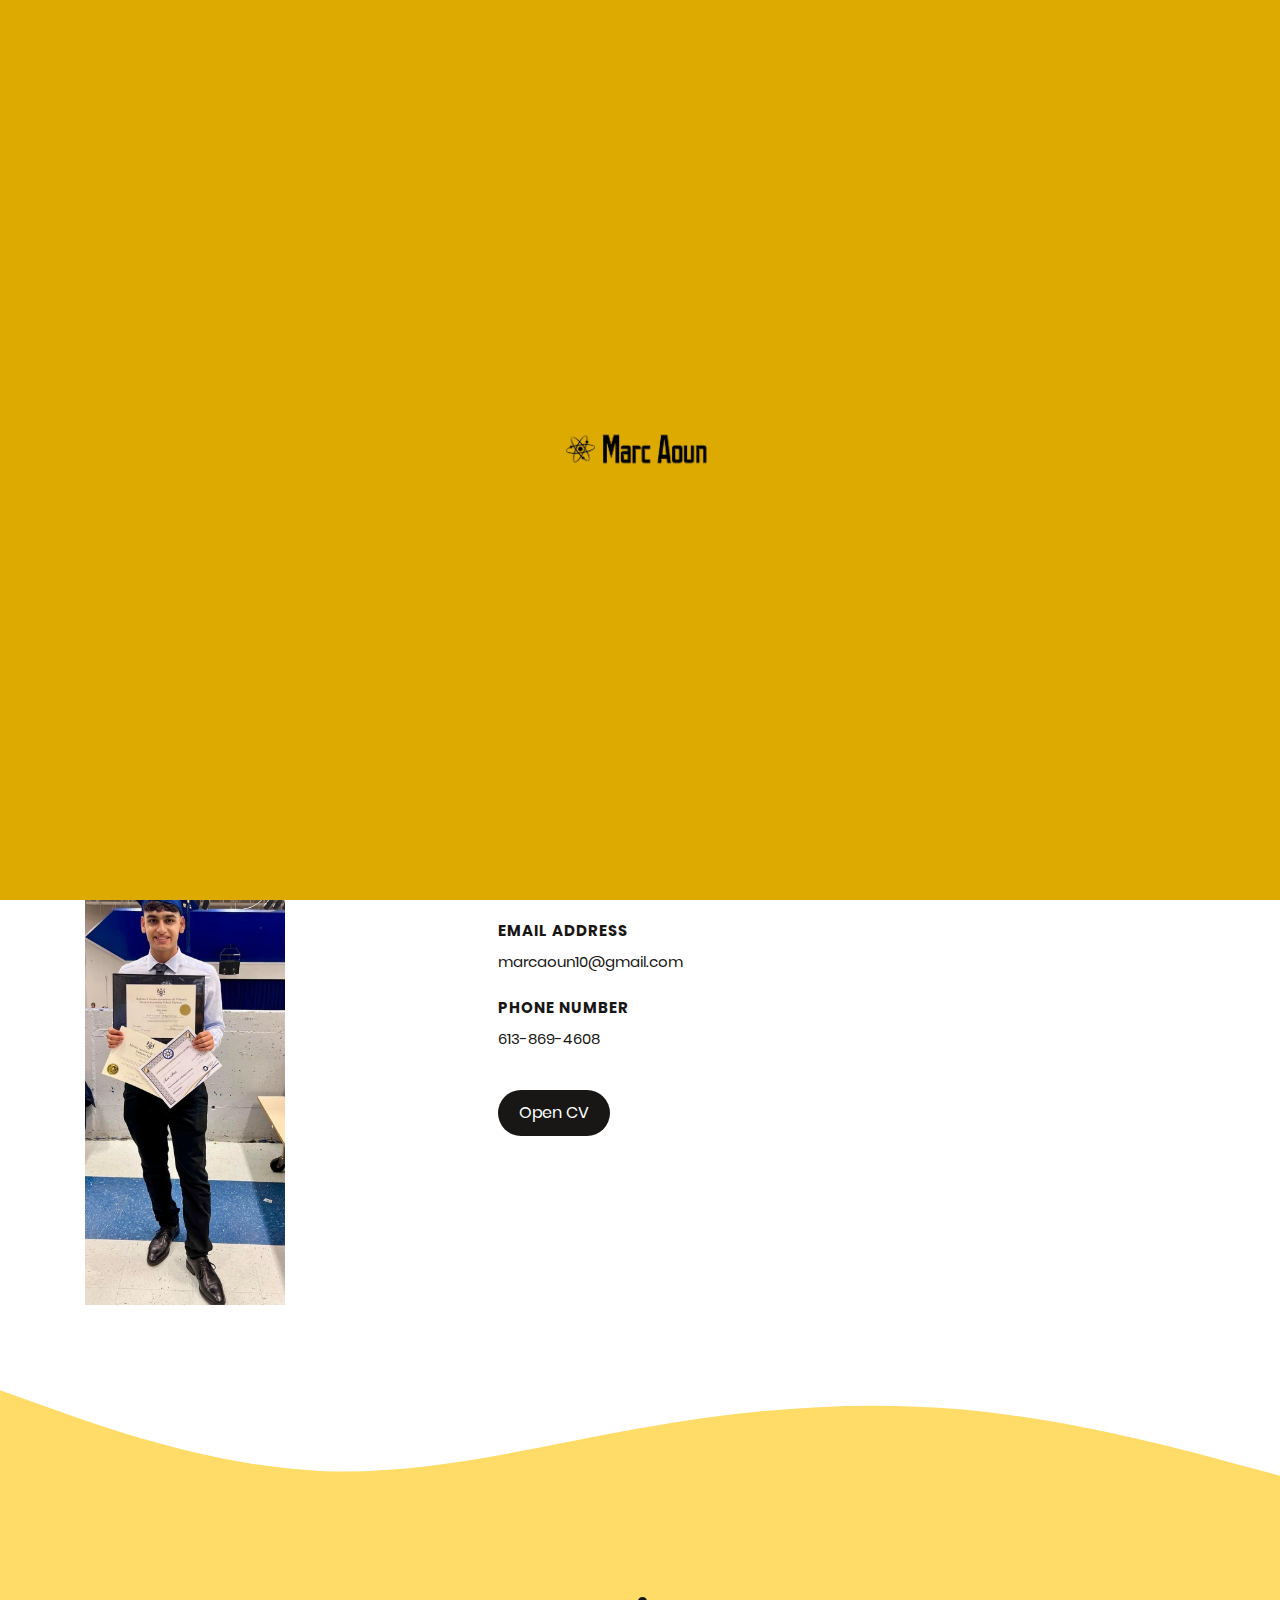
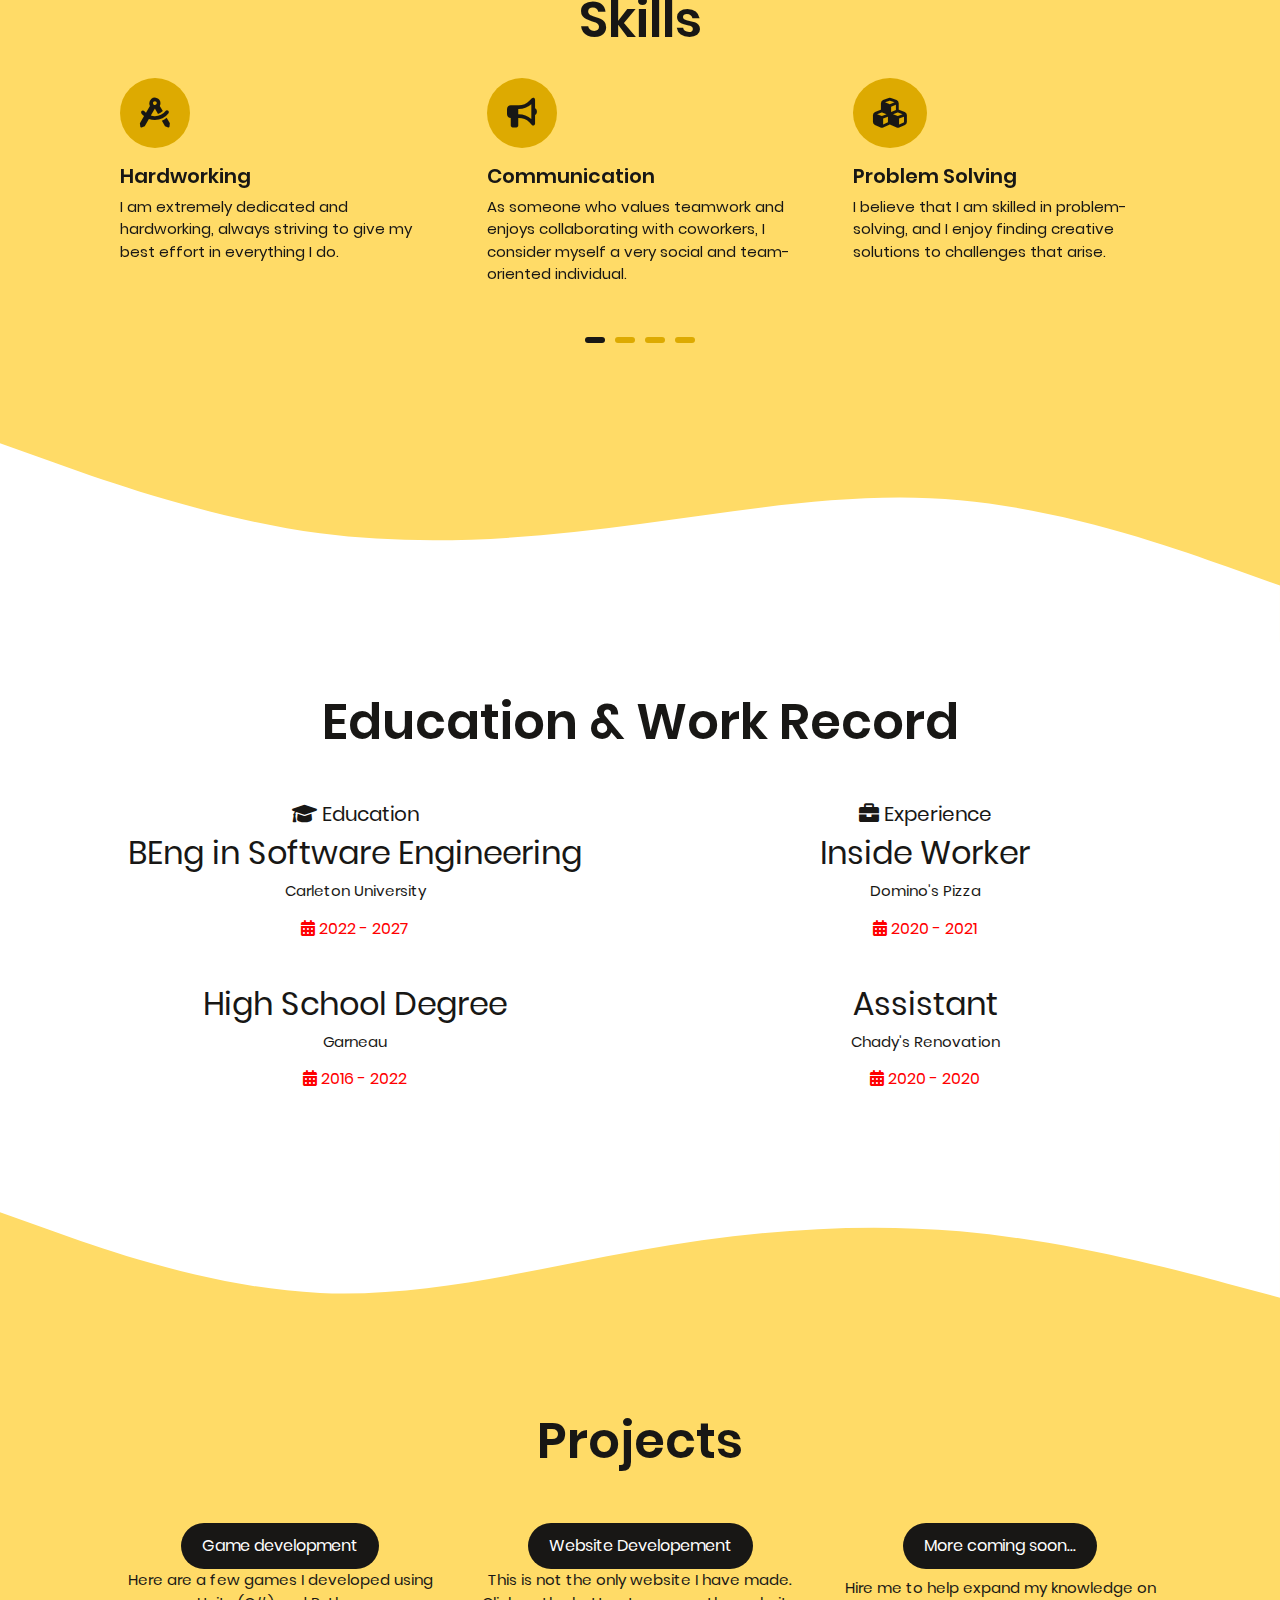
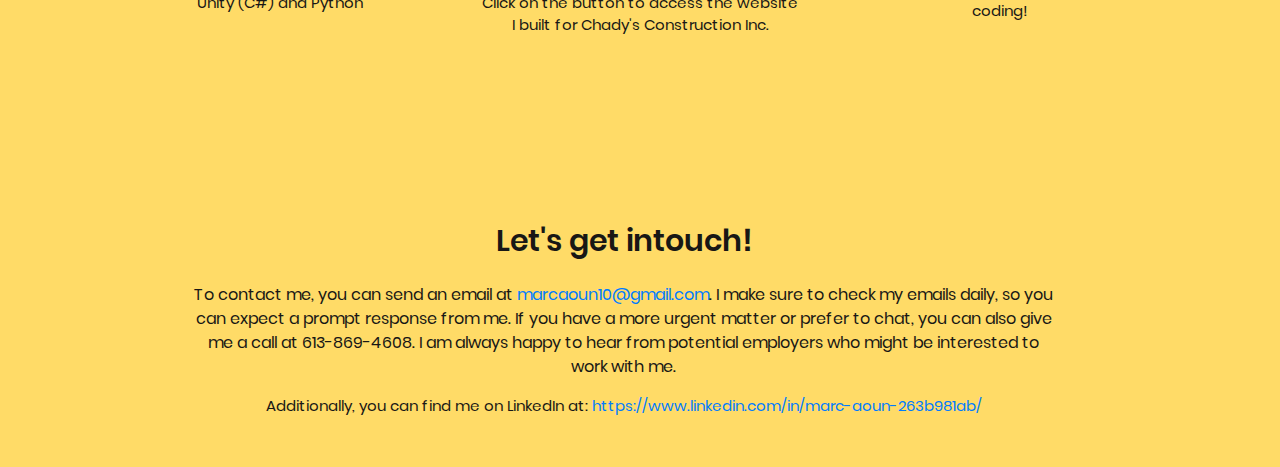
<file: index.html>
<!DOCTYPE html>
<html lang="zxx">

<head>
    <meta charset="UTF-8">
    <meta http-equiv="X-UA-Compatible" content="IE=edge">
    <meta name="viewport" content="width=device-width, initial-scale=1.0">
    <!-- title -->
    <title>Marc Aoun Portfolio</title>
    <!-- favicon -->
    <link rel="icon" type="image/png" sizes="32x32" href=".\asset\page\Marcfav.png">
    <link rel="icon" type="image/png" sizes="16x16" href=".\asset\page\Marcfav.png">
    <link rel="shortcut icon" href=".\asset\page\Marcfav.png">
    <!-- metatag -->
    <meta name="author" content="Marc Aoun" />
    <meta property="og:title" content="Marc's Website" />
    <meta property="og:url" content="" />
    <meta property="og:image" content="" />
    <meta property="og:description" content="WebMarc" />
    <meta property="og:site_name" content="Marc's Website" />
    <meta name="twitter:card" content="summary">
    <meta name="twitter:title" content="Marc's Website">
    <meta name="twitter:description" content="Marc's Website">
    <meta name="twitter:image" content="">
    <meta id="tw_url" name="twitter:url" content="">
    <!-- main style -->
    <link href="css/main.css" rel="stylesheet">
    <!-- responsive style -->
    <link href="css/responsive.css" rel="stylesheet">
</head>

<body>
    <!-- header -->
    <header id="headermain">
        <div class="container">
            <div class="row headerwrap">
                <div class="col-xs-12 col-md-12 col-lg-2">
                    <!-- wrap logo -->
                    <div class="headerwrap__logo">
                        <img src="./asset/page/marclogo4.png" alt="logo" class="img-fluid" />
                    </div>
                    <!-- end wrap logo -->
                    <!-- navigation icon  -->
                    <div class="navicon d-block d-lg-none">
                        <div class="navicon__bar"></div>
                    </div>
                    <!-- end navigation icon  -->
                </div>
                <div class="col-lg-10 text-xl-left d-none d-lg-block justify-content-lg-left justify-content-xl-left">
                    <!-- navigation desktop -->
                    <nav class="navpage text-left">
                        <ul class="navpage__wrap">
                            <li class="navpage__list"><a href="#sectionhero" class="activelink">Intro.</a></li>
                            <li class="navpage__list"><a href="#aboutsection">About Me.</a></li>
                            <li class="navpage__list"><a href="#servicesection">Skills.</a></li>
                            <li class="navpage__list"><a href="#portfoliosection">Portfolio.</a></li> 
                            <li class="navpage__list"><a href="#portfoliosection">Projects.</a></li>                      
                            <li class="navpage__list"><a href="#contactsection">Contact.</a></li>
                        </ul>
                    </nav>
                    <!-- end navigation desktop -->
                </div>
            </div>
        </div>
    </header>
    <!-- end header -->
    <!-- mobile nav -->
    <div class="overlay">
        <div class="overlay__navigation">
            <ul class="overlay__listnav">
                <li class="navpage__list"><a href="#herosection">Intro.</a></li>
                <li><a href="#aboutsection">About Me.</a></li>
                <li><a href="#servicesection">Skills.</a></li>
                <li><a href="#portfoliosection">Portfolio.</a></li>
                <li><a href="#portfoliosection">Projects.</a></li>
                <li><a href="#contactsection">Contact.</a></li>
            </ul>
        </div>
    </div>
    <!-- end mobile nav -->
    <!-- PRELOADER -->
    <div class="preloader">
        <div class="preloader__img">
            <img src="./asset/page/marclogo4.png" alt="logopage" class="img-fluid" />
        </div>
    </div>
    <!-- main wrap -->
    <main id="mainwrap">
        <!-- section hero -->
        <div id="sectionhero" class="sectionblock">
            <div class="container">
                <div class="row">
                    <div class="col-lg-6 pr-0 mr-0 pl-lg-0 pr-lg-5 mr-lg-0 mt-3 mt-lg-0 align-items-center justify-content-center align-items-lg-left justify-content-lg-left text-center text-lg-left d-flex order-1 order-lg-0 ">
                        <div class="infohero ">
                            <p class="infohero__p">Hello, I'm</p>
                            <h1 class="infohero__title">Marc
                                <span>Aoun</span>
                            </h1>
                            <span id="typed-text"></span>
                            <span class="cursor blink">&nbsp;</span>
                        </div>
                    </div>
                    <div class="col-lg-6 text-center order-0 order-lg-1 mb-5 mb-lg-0">
                        <div class="heroimg">
                            <img src="./asset/hero/Selfie.jpg" alt="poto" class="img-fluid heroimg__poto" />
                        </div>
                    </div>
                </div>
            </div>
            <svg xmlns="http://www.w3.org/2000/svg" viewBox="0 0 1440 320">
                <path fill="#ffffff" fill-opacity="1" d="M0,128L60,149.3C120,171,240,213,360,192C480,171,600,85,720,85.3C840,85,960,171,1080,197.3C1200,224,1320,192,1380,176L1440,160L1440,320L1380,320C1320,320,1200,320,1080,320C960,320,840,320,720,320C600,320,480,320,360,320C240,320,120,320,60,320L0,320Z"></path>
              </svg>
        </div>
        <!-- end section hero -->
        <!-- about section -->
        <div id="aboutsection" class="sectionblock">
            <div class="container">
                <div class="row">
                    <div class="col-lg-4 text-center text-lg-left">
                        <div class="abouthero">
                            <h3>About me</h3>
                            <img src="IMG-7645.JPG" alt="poto" class="img-fluid heroimg__poto" width = "200">
                        </div>
                    </div>
                    <div class="col-lg-8 pl-lg-5 text-center text-lg-left">
                        <div class="infoabout">
                            <p class="infoabout__title, cool_effect">
                                Hi there! I'm a dedicated software engineering university student, always striving to improve my skills and knowledge. I'm passionate about programming and committed to becoming a successful software engineer who will be making valuable contributions to the tech industry.                            <div class="row  text-center text-lg-left">
                                <div class="col-lg-6">
                                    <ul class="infoabout__list">
                                        <li>
                                            <div class="infoabout__wrap">
                                                
                                            </div>
                                        </li>
                                        <li>
                                            <div class="infoabout__wrap">
                                                <span class="mt-4 mb-2 d-block infoabout__title">EMAIL ADDRESS</span>
                                                <p>
                                                    marcaoun10@gmail.com
                                                </p>
                                            </div>
                                        </li>
                                        <li>
                                            <div class="infoabout__wrap">
                                                <span class="mt-4 mb-2 d-block infoabout__title">PHONE NUMBER</span>
                                                <p>
                                                    613-869-4608
                                                </p>
                                            </div>
                                        </li>
                                    </ul>
                                </div>
                        
                                </div>
                                <a href="Resume6.pdf" target = "_blank" class="btn linkbtn aboutlink mt-4">
                                    Open CV
                                </a>
                            </div>
                        </div>
                    </div>
                
                </div>
            </div>

        </div>
        <!-- end about -->
        <!-- service section -->
        <div id="servicesection" class="sectionblock">
            <svg xmlns="http://www.w3.org/2000/svg" viewBox="0 0 1440 320">
                <path fill="#ffffff" fill-opacity="1" d="M0,96L60,117.3C120,139,240,181,360,186.7C480,192,600,160,720,138.7C840,117,960,107,1080,117.3C1200,128,1320,160,1380,176L1440,192L1440,0L1380,0C1320,0,1200,0,1080,0C960,0,840,0,720,0C600,0,480,0,360,0C240,0,120,0,60,0L0,0Z"></path>
              </svg>
            <div class="container">
                <div>
                    
                    <div class="abouthero">
                        <center><h3>Skills</h3></center>
                    </div>                       
                    

                    <div class="col-lg-12">
                        <div id="sliderservice" class="sliderservice__contentinner keen-slider">
                            <div class="wrapservice keen-slider__slide text-center text-lg-left">
                                <i class="fa-solid fa-compass-drafting"></i>
                                <h3 class="mt-3 wrapservice__title"> Hardworking</h3>
                                <p>I am extremely dedicated and hardworking, always striving to give my best effort in everything I do.</p>
                            </div>
                            <div class="wrapservice keen-slider__slide text-center text-lg-left">
                                <i class="fa-solid fa-bullhorn"></i>
                                <h3 class="mt-3 wrapservice__title">Communication</h3>
                                <p>As someone who values teamwork and enjoys collaborating with coworkers, I consider myself a very social and team-oriented individual.</p>
                            </div>
                            <div class="wrapservice keen-slider__slide text-center text-lg-left">
                                <i class="fa-solid fa-cubes"></i>
                                <h3 class="mt-3 wrapservice__title"> Problem Solving</h3>
                                <p>I believe that I am skilled in problem-solving, and I enjoy finding creative solutions to challenges that arise.</p>
                            </div>
                            <div class="wrapservice keen-slider__slide text-center text-lg-left">
                                <i class="fa-solid fa-cubes"></i>
                                <h3 class="mt-3 wrapservice__title"> Quick Learner</h3>
                                <p>I have always been a quick learner, able to pick up new skills and concepts with ease.</p>
                            </div>
                        </div>

                    </div>
                </div>
            </div>
            <svg xmlns="http://www.w3.org/2000/svg" viewBox="0 0 1440 320"><path fill="#ffffff" fill-opacity="1" d="M0,96L60,117.3C120,139,240,181,360,197.3C480,213,600,203,720,186.7C840,171,960,149,1080,160C1200,171,1320,213,1380,234.7L1440,256L1440,320L1380,320C1320,320,1200,320,1080,320C960,320,840,320,720,320C600,320,480,320,360,320C240,320,120,320,60,320L0,320Z"></path></svg>
        </div>
        <!-- end service section -->
        <!-- portfolio section -->
        <div id="portfoliosection" class="sectionblock">
            <div class="container">
                <div class="row">
                    <div class="col-lg-12 text-center">
                        <!-- filter portfolio -->
                        <div class="warpfilter text-left">
                            <ul id="filterwrap" class="warpfilter__filter justify-content-left text-center text-lg-left">
                                <div class="abouthero">
                                    <center><h3 style="margin: 50px;">Education & Work Record</h3></center>

                                    <center><div class="row">
                                        <div class="col-lg-6">
                                            <h5 class="sub-title-timeline"><i class="fas fa-graduation-cap"></i> Education</h5>
                                            <div class="timeline">
                                                <div class="column">
                                                    <div class="title">
                                                        <h2>BEng in Software Engineering</h2>
                                                    </div>
                                                    <div class="description">
                                                        <p>Carleton University</p>
                                                        <h6 style="color: red;"><i class="fas fa-calendar-alt"></i> 2022 - 2027</h6>
                                                        <p> <br /> </p>
                                                    </div>
                                                </div>
                                                <div class="column">
                                                    <div class="title">
                                                        <h2>High School Degree</h2>
                                                    </div>
                                                    <div class="description">
                                                        <p>Garneau</p>
                                                        <h6 style="color: red;"><i class="fas fa-calendar-alt"> </i> 2016 - 2022</h6>
                                                    </div>
                                                </div>
                                            </div>
                                        </div>
                        
                                        <div class="col-lg-6 mt-lg-0 mt-4">
                                            <h5 class="sub-title-timeline"><i class="fas fa-briefcase"></i> Experience</h5>
                                            <div class="timeline">
                                                <div class="column">
                                                    <div class="title">
                                                        <h2> Inside Worker </h2>
                                                    </div>
                                                    <div class="description">
                                                        <p>Domino's Pizza</p>
                                                        <h6 style="color: red;"><i class="fas fa-calendar-alt"></i> 2020 - 2021</h6>
                                                        <p> <br /> </p>
                                                    </div>
                                                </div>
                                                <div class="column">
                                                    <div class="title">
                                                        <h2>Assistant</h2>
                                                    </div>
                                                    <div class="description">
                                                        <p>Chady's Renovation</p>
                                                        <h6 style="color: red;"><i class="fas fa-calendar-alt"></i> 2020 - 2020</h6>
                                                    </div>
                                                </div>
                                                
                                            </div>
                                        </div>
                                    </center>
                                    </div>
                                
                                </div>      
                                

                            </ul>
                        </div>
                        
                    </div>
                </div>
            </div>
        </div>

        <div id="servicesection" class="sectionblock">
            <svg xmlns="http://www.w3.org/2000/svg" viewBox="0 0 1440 320">
                <path fill="#ffffff" fill-opacity="1" d="M0,96L60,117.3C120,139,240,181,360,186.7C480,192,600,160,720,138.7C840,117,960,107,1080,117.3C1200,128,1320,160,1380,176L1440,192L1440,0L1380,0C1320,0,1200,0,1080,0C960,0,840,0,720,0C600,0,480,0,360,0C240,0,120,0,60,0L0,0Z"></path>
              </svg>
            <div class="container">
                <div>
                    
                    <div class="abouthero">
                        <center><h3>Projects</h3><center>
                    </div>                       
                    
                 
                    <div class="col-lg-12">
                        <div id="sliderservice" class="sliderservice__contentinner keen-slider">
                            <div class="wrapservice keen-slider__slide text-center">
                               
                                <a href="game.html" class="mt-3 wrapservice__title, btn linkbtn aboutlink mt-4"> Game development</a>
                                <p>Here are a few games I developed using Unity (C#) and Python</p>
                            </div>
                            <div class="wrapservice keen-slider__slide text-center">
                                <a target = "_blank" href="http://www.chadysconstruction.ca" class="mt-3 wrapservice__title,  btn linkbtn aboutlink mt-4">Website Developement</a>
                                <p>This is not the only website I have made. Click on the button to access the website I built for Chady's Construction Inc.</p>
                            </div>
                            <div class="wrapservice keen-slider__slide text-center">
                                <h3 class="mt-3 wrapservice__title,  btn linkbtn aboutlink mt-4"> More coming soon...</h3>
                                <p>Hire me to help expand my knowledge on coding!</p>
                                
                            </div>

                        </div>
                
                    </div>
                </div>
            </div>
        </div>
        <!-- end portfolio section -->
        <!-- contact section -->
        <div id="contactsection" class="sectionblock">
            
            <div class="container">
                <center>
                    <div class="col-lg-10 pr-lg-5">
                        <div class="contactdetail">
                            <center>
                            <h3 style="margin: 150px;" class="contactdetail__title mb-4">
                                Let's get intouch!
                            </h3>    
                            </center>
                            
            <p class = "cool_effect">To contact me, you can send an email at <a href="mailto:marcaoun10@gmail.com"> marcaoun10@gmail.com</a>. I make sure to check my emails daily, so you can expect a prompt response from me. If you have a more urgent matter or prefer to chat, you can also give me a call at 613-869-4608. I am always happy to hear from potential employers who might be interested to work with me. </p>
                Additionally, you can find me on LinkedIn at: <a  target = "_blank" href="https://www.linkedin.com/in/marc-aoun-263b981ab/"> https://www.linkedin.com/in/marc-aoun-263b981ab/ </a> 
            </center>
                            
        </div>
    </footer>
    <!-- end footer section-->
    <!-- keen slider -->
    <script src="./javascript/vendor/keen-slider.js"></script>
    <!-- glightbox -->
    <script src="./javascript/vendor/glightbox.js"></script>
    <!-- shufle -->
    <script src="./javascript/vendor/shufle.js"></script>
    <!-- script -->
    <script src="./javascript/main.js"></script>
</body>

</html>
</file>
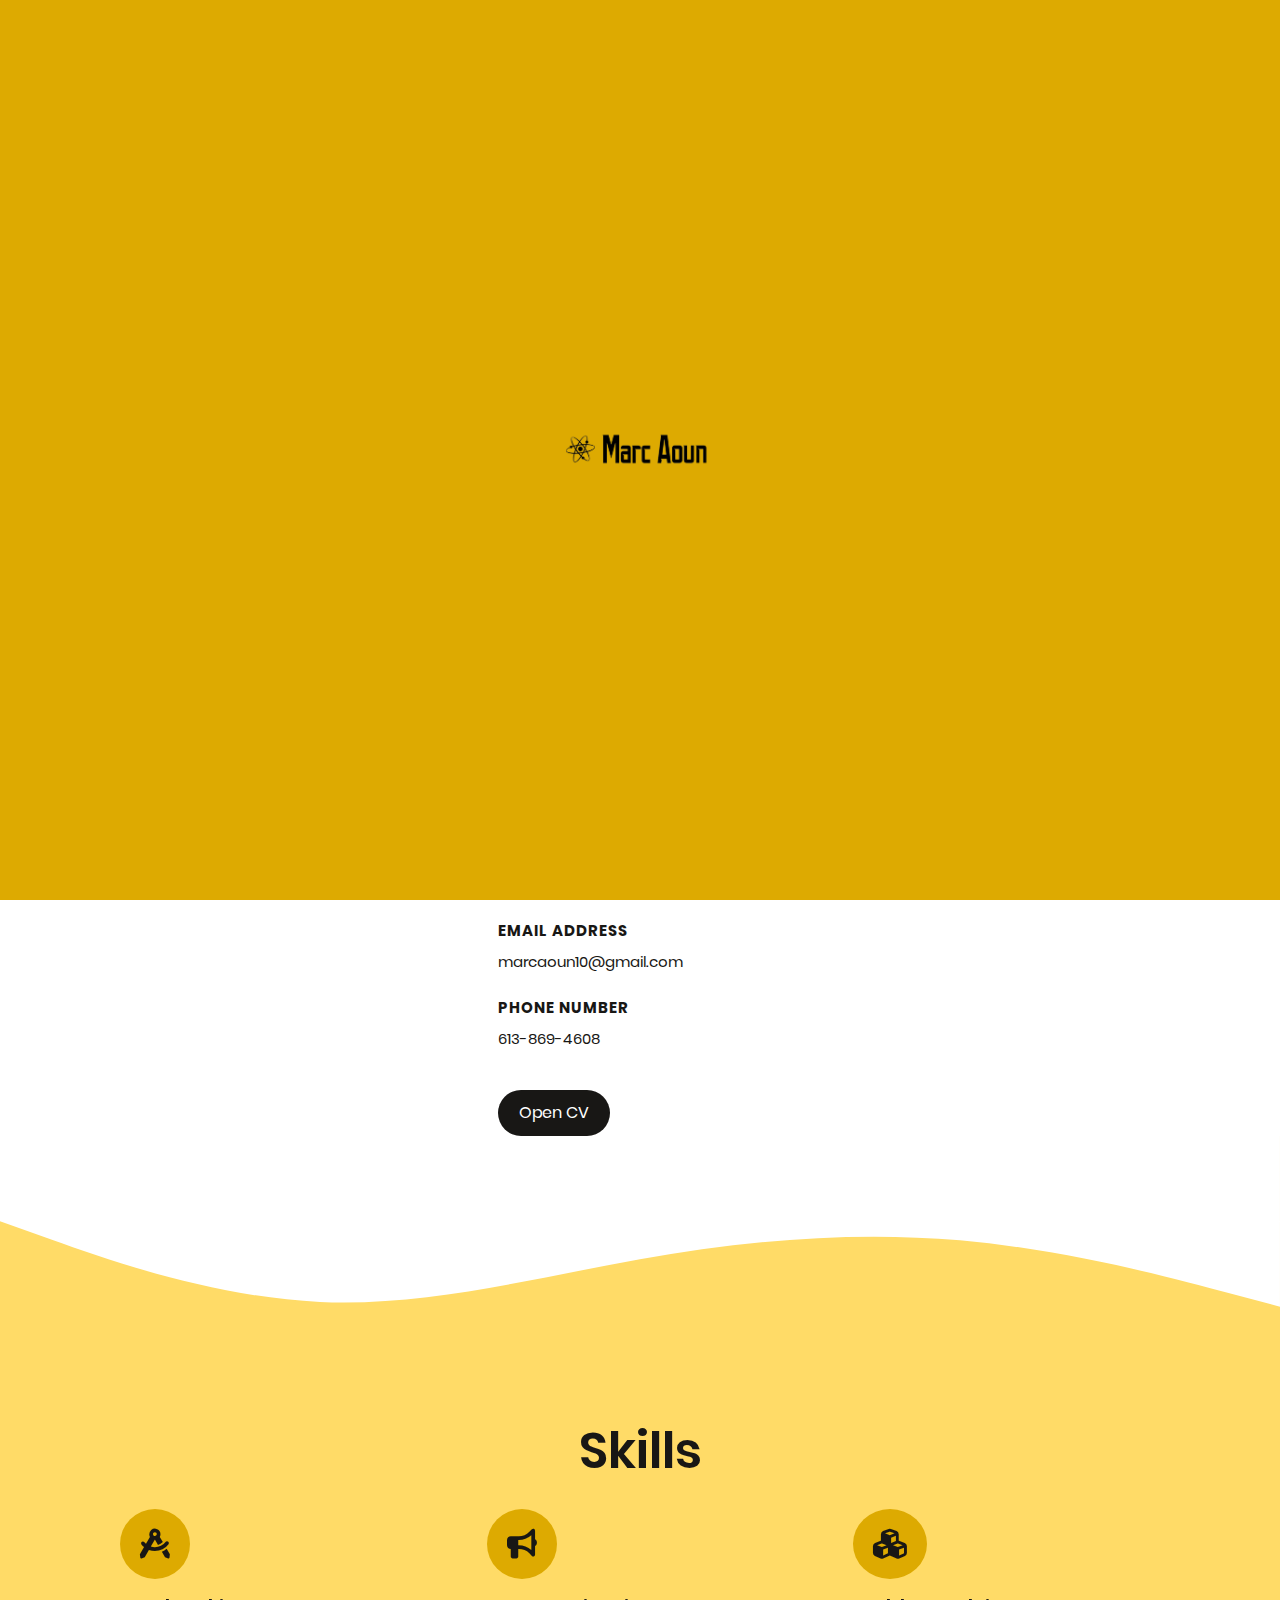
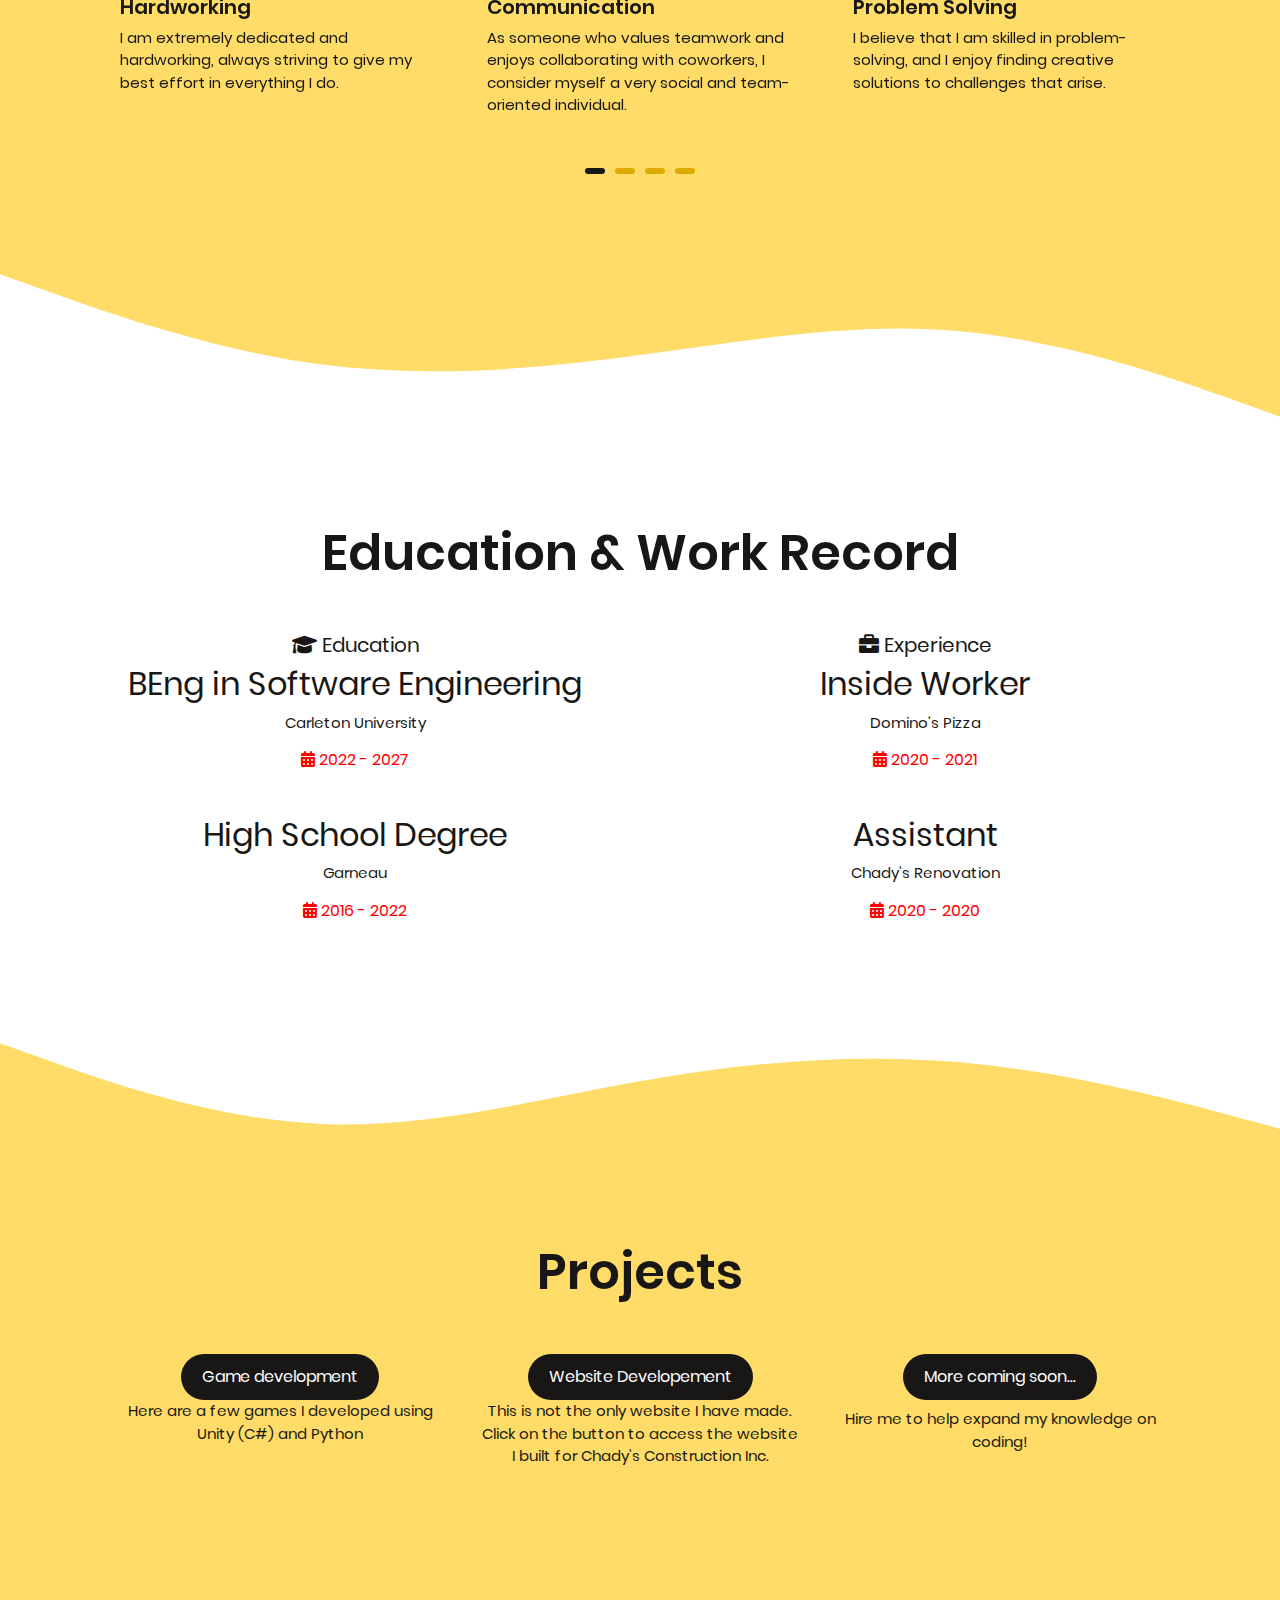
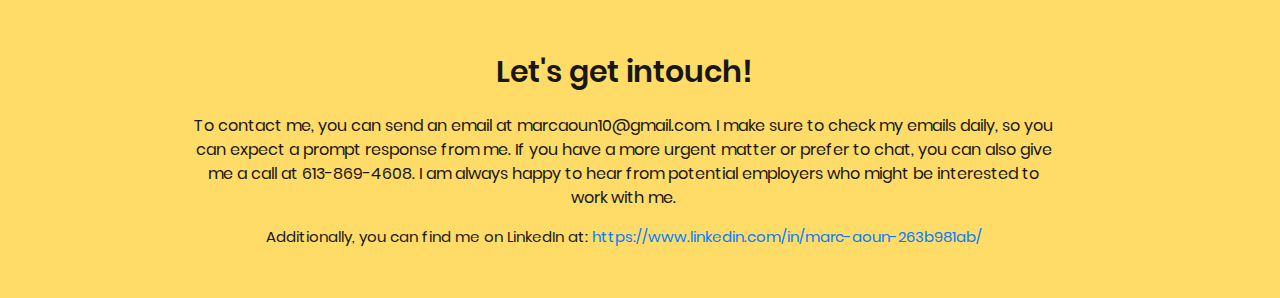
<file: PerWebsite/223108/MAINFILES/index.html>
<!DOCTYPE html>
<html lang="zxx">

<head>
    <meta charset="UTF-8">
    <meta http-equiv="X-UA-Compatible" content="IE=edge">
    <meta name="viewport" content="width=device-width, initial-scale=1.0">
    <!-- title -->
    <title>Marc Aoun Portfolio</title>
    <!-- favicon -->
    <link rel="icon" type="image/png" sizes="32x32" href="./asset/page/favicon-32x32.png">
    <link rel="icon" type="image/png" sizes="16x16" href="./asset/page/favicon-16x16.png">
    <link rel="shortcut icon" href="./asset/page/favicon.ico">
    <!-- metatag -->
    <meta name="author" content="Marc Aoun" />
    <meta property="og:title" content="Marc's Website" />
    <meta property="og:url" content="" />
    <meta property="og:image" content="" />
    <meta property="og:description" content="WebMarc" />
    <meta property="og:site_name" content="Marc's Website" />
    <meta name="twitter:card" content="summary">
    <meta name="twitter:title" content="Marc's Website">
    <meta name="twitter:description" content="Marc's Website">
    <meta name="twitter:image" content="">
    <meta id="tw_url" name="twitter:url" content="">
    <!-- main style -->
    <link href="css/main.css" rel="stylesheet">
    <!-- responsive style -->
    <link href="css/responsive.css" rel="stylesheet">
</head>

<body>
    <!-- header -->
    <header id="headermain">
        <div class="container">
            <div class="row headerwrap">
                <div class="col-xs-12 col-md-12 col-lg-2">
                    <!-- wrap logo -->
                    <div class="headerwrap__logo">
                        <img src="./asset/page/marclogo4.png" alt="logo" class="img-fluid" />
                    </div>
                    <!-- end wrap logo -->
                    <!-- navigation icon  -->
                    <div class="navicon d-block d-lg-none">
                        <div class="navicon__bar"></div>
                    </div>
                    <!-- end navigation icon  -->
                </div>
                <div class="col-lg-10 text-xl-left d-none d-lg-block justify-content-lg-left justify-content-xl-left">
                    <!-- navigation desktop -->
                    <nav class="navpage text-left">
                        <ul class="navpage__wrap">
                            <li class="navpage__list"><a href="#sectionhero" class="activelink">Intro.</a></li>
                            <li class="navpage__list"><a href="#aboutsection">About Me.</a></li>
                            <li class="navpage__list"><a href="#servicesection">Skills.</a></li>
                            <li class="navpage__list"><a href="#portfoliosection">Portfolio.</a></li> 
                            <li class="navpage__list"><a href="#portfoliosection">Projects.</a></li>                      
                            <li class="navpage__list"><a href="#contactsection">Contact.</a></li>
                        </ul>
                    </nav>
                    <!-- end navigation desktop -->
                </div>
            </div>
        </div>
    </header>
    <!-- end header -->
    <!-- mobile nav -->
    <div class="overlay">
        <div class="overlay__navigation">
            <ul class="overlay__listnav">
                <li class="navpage__list"><a href="#herosection">Intro.</a></li>
                <li><a href="#aboutsection">About Me.</a></li>
                <li><a href="#servicesection">Services.</a></li>
                <li><a href="#portfoliosection">Portfolio.</a></li>
                <li><a href="#contactsection">Contact.</a></li>
            </ul>
        </div>
    </div>
    <!-- end mobile nav -->
    <!-- PRELOADER -->
    <div class="preloader">
        <div class="preloader__img">
            <img src="./asset/page/marclogo4.png" alt="logopage" class="img-fluid" />
        </div>
    </div>
    <!-- main wrap -->
    <main id="mainwrap">
        <!-- section hero -->
        <div id="sectionhero" class="sectionblock">
            <div class="container">
                <div class="row">
                    <div class="col-lg-6 pr-0 mr-0 pl-lg-0 pr-lg-5 mr-lg-0 mt-3 mt-lg-0 align-items-center justify-content-center align-items-lg-left justify-content-lg-left text-center text-lg-left d-flex order-1 order-lg-0 ">
                        <div class="infohero ">
                            <p class="infohero__p">Hello, i'm</p>
                            <h1 class="infohero__title">Marc
                                <span>Aoun</span>
                            </h1>
                            <span id="typed-text"></span>
                            <span class="cursor blink">&nbsp;</span>
                        </div>
                    </div>
                    <div class="col-lg-6 text-center order-0 order-lg-1 mb-5 mb-lg-0">
                        <div class="heroimg">
                            <img src="./asset/hero/Selfie.jpg" alt="poto" class="img-fluid heroimg__poto" />
                        </div>
                    </div>
                </div>
            </div>
            <svg xmlns="http://www.w3.org/2000/svg" viewBox="0 0 1440 320">
                <path fill="#ffffff" fill-opacity="1" d="M0,128L60,149.3C120,171,240,213,360,192C480,171,600,85,720,85.3C840,85,960,171,1080,197.3C1200,224,1320,192,1380,176L1440,160L1440,320L1380,320C1320,320,1200,320,1080,320C960,320,840,320,720,320C600,320,480,320,360,320C240,320,120,320,60,320L0,320Z"></path>
              </svg>
        </div>
        <!-- end section hero -->
        <!-- about section -->
        <div id="aboutsection" class="sectionblock">
            <div class="container">
                <div class="row">
                    <div class="col-lg-4 text-center text-lg-left">
                        <div class="abouthero">
                            <h3>About me</h3>
                        </div>
                    </div>
                    <div class="col-lg-8 pl-lg-5 text-center text-lg-left">
                        <div class="infoabout">
                            <p class="infoabout__title, cool_effect">
                                Hi there! I'm a dedicated software engineering university student, always striving to improve my skills and knowledge. I'm passionate about programming and committed to becoming a successful software engineer who will be making valuable contributions to the tech industry.                            <div class="row  text-center text-lg-left">
                                <div class="col-lg-6">
                                    <ul class="infoabout__list">
                                        <li>
                                            <div class="infoabout__wrap">
                                                
                                            </div>
                                        </li>
                                        <li>
                                            <div class="infoabout__wrap">
                                                <span class="mt-4 mb-2 d-block infoabout__title">EMAIL ADDRESS</span>
                                                <p>
                                                    marcaoun10@gmail.com
                                                </p>
                                            </div>
                                        </li>
                                        <li>
                                            <div class="infoabout__wrap">
                                                <span class="mt-4 mb-2 d-block infoabout__title">PHONE NUMBER</span>
                                                <p>
                                                    613-869-4608
                                                </p>
                                            </div>
                                        </li>
                                    </ul>
                                </div>
                        
                                </div>
                                <a href="Resume4.pdf" target = "_blank" class="btn linkbtn aboutlink mt-4">
                                    Open CV
                                </a>
                            </div>
                        </div>
                    </div>
                
                </div>
            </div>

        </div>
        <!-- end about -->
        <!-- service section -->
        <div id="servicesection" class="sectionblock">
            <svg xmlns="http://www.w3.org/2000/svg" viewBox="0 0 1440 320">
                <path fill="#ffffff" fill-opacity="1" d="M0,96L60,117.3C120,139,240,181,360,186.7C480,192,600,160,720,138.7C840,117,960,107,1080,117.3C1200,128,1320,160,1380,176L1440,192L1440,0L1380,0C1320,0,1200,0,1080,0C960,0,840,0,720,0C600,0,480,0,360,0C240,0,120,0,60,0L0,0Z"></path>
              </svg>
            <div class="container">
                <div>
                    
                    <div class="abouthero">
                        <center><h3>Skills</h3></center>
                    </div>                       
                    

                    <div class="col-lg-12">
                        <div id="sliderservice" class="sliderservice__contentinner keen-slider">
                            <div class="wrapservice keen-slider__slide text-center text-lg-left">
                                <i class="fa-solid fa-compass-drafting"></i>
                                <h3 class="mt-3 wrapservice__title"> Hardworking</h3>
                                <p>I am extremely dedicated and hardworking, always striving to give my best effort in everything I do.</p>
                            </div>
                            <div class="wrapservice keen-slider__slide text-center text-lg-left">
                                <i class="fa-solid fa-bullhorn"></i>
                                <h3 class="mt-3 wrapservice__title">Communication</h3>
                                <p>As someone who values teamwork and enjoys collaborating with coworkers, I consider myself a very social and team-oriented individual.</p>
                            </div>
                            <div class="wrapservice keen-slider__slide text-center text-lg-left">
                                <i class="fa-solid fa-cubes"></i>
                                <h3 class="mt-3 wrapservice__title"> Problem Solving</h3>
                                <p>I believe that I am skilled in problem-solving, and I enjoy finding creative solutions to challenges that arise.</p>
                            </div>
                            <div class="wrapservice keen-slider__slide text-center text-lg-left">
                                <i class="fa-solid fa-cubes"></i>
                                <h3 class="mt-3 wrapservice__title"> Quick Learner</h3>
                                <p>I have always been a quick learner, able to pick up new skills and concepts with ease.</p>
                            </div>
                        </div>

                    </div>
                </div>
            </div>
            <svg xmlns="http://www.w3.org/2000/svg" viewBox="0 0 1440 320"><path fill="#ffffff" fill-opacity="1" d="M0,96L60,117.3C120,139,240,181,360,197.3C480,213,600,203,720,186.7C840,171,960,149,1080,160C1200,171,1320,213,1380,234.7L1440,256L1440,320L1380,320C1320,320,1200,320,1080,320C960,320,840,320,720,320C600,320,480,320,360,320C240,320,120,320,60,320L0,320Z"></path></svg>
        </div>
        <!-- end service section -->
        <!-- portfolio section -->
        <div id="portfoliosection" class="sectionblock">
            <div class="container">
                <div class="row">
                    <div class="col-lg-12 text-center">
                        <!-- filter portfolio -->
                        <div class="warpfilter text-left">
                            <ul id="filterwrap" class="warpfilter__filter justify-content-left text-center text-lg-left">
                                <div class="abouthero">
                                    <center><h3 style="margin: 50px;">Education & Work Record</h3></center>

                                    <center><div class="row">
                                        <div class="col-lg-6">
                                            <h5 class="sub-title-timeline"><i class="fas fa-graduation-cap"></i> Education</h5>
                                            <div class="timeline">
                                                <div class="column">
                                                    <div class="title">
                                                        <h2>BEng in Software Engineering</h2>
                                                    </div>
                                                    <div class="description">
                                                        <p>Carleton University</p>
                                                        <h6 style="color: red;"><i class="fas fa-calendar-alt"></i> 2022 - 2027</h6>
                                                        <p> <br /> </p>
                                                    </div>
                                                </div>
                                                <div class="column">
                                                    <div class="title">
                                                        <h2>High School Degree</h2>
                                                    </div>
                                                    <div class="description">
                                                        <p>Garneau</p>
                                                        <h6 style="color: red;"><i class="fas fa-calendar-alt"> </i> 2016 - 2022</h6>
                                                    </div>
                                                </div>
                                            </div>
                                        </div>
                        
                                        <div class="col-lg-6 mt-lg-0 mt-4">
                                            <h5 class="sub-title-timeline"><i class="fas fa-briefcase"></i> Experience</h5>
                                            <div class="timeline">
                                                <div class="column">
                                                    <div class="title">
                                                        <h2> Inside Worker </h2>
                                                    </div>
                                                    <div class="description">
                                                        <p>Domino's Pizza</p>
                                                        <h6 style="color: red;"><i class="fas fa-calendar-alt"></i> 2020 - 2021</h6>
                                                        <p> <br /> </p>
                                                    </div>
                                                </div>
                                                <div class="column">
                                                    <div class="title">
                                                        <h2>Assistant</h2>
                                                    </div>
                                                    <div class="description">
                                                        <p>Chady's Renovation</p>
                                                        <h6 style="color: red;"><i class="fas fa-calendar-alt"></i> 2020 - 2020</h6>
                                                    </div>
                                                </div>
                                                
                                            </div>
                                        </div>
                                    </center>
                                    </div>
                                
                                </div>      
                                

                            </ul>
                        </div>
                        
                    </div>
                </div>
            </div>
        </div>

        <div id="servicesection" class="sectionblock">
            <svg xmlns="http://www.w3.org/2000/svg" viewBox="0 0 1440 320">
                <path fill="#ffffff" fill-opacity="1" d="M0,96L60,117.3C120,139,240,181,360,186.7C480,192,600,160,720,138.7C840,117,960,107,1080,117.3C1200,128,1320,160,1380,176L1440,192L1440,0L1380,0C1320,0,1200,0,1080,0C960,0,840,0,720,0C600,0,480,0,360,0C240,0,120,0,60,0L0,0Z"></path>
              </svg>
            <div class="container">
                <div>
                    
                    <div class="abouthero">
                        <center><h3>Projects</h3><center>
                    </div>                       
                    
                 
                    <div class="col-lg-12">
                        <div id="sliderservice" class="sliderservice__contentinner keen-slider">
                            <div class="wrapservice keen-slider__slide text-center">
                               
                                <a href="game.html" class="mt-3 wrapservice__title, btn linkbtn aboutlink mt-4"> Game development</a>
                                <p>Here are a few games I developed using Unity (C#) and Python</p>
                            </div>
                            <div class="wrapservice keen-slider__slide text-center">
                                <a target = "_blank" href="http://www.chadysconstruction.ca" class="mt-3 wrapservice__title,  btn linkbtn aboutlink mt-4">Website Developement</a>
                                <p>This is not the only website I have made. Click on the button to access the website I built for Chady's Construction Inc.</p>
                            </div>
                            <div class="wrapservice keen-slider__slide text-center">
                                <h3 class="mt-3 wrapservice__title,  btn linkbtn aboutlink mt-4"> More coming soon...</h3>
                                <p>Hire me to help expand my knowledge on coding!</p>
                                
                            </div>

                        </div>
                
                    </div>
                </div>
            </div>
        </div>
        <!-- end portfolio section -->
        <!-- contact section -->
        <div id="contactsection" class="sectionblock">
            
            <div class="container">
                <center>
                    <div class="col-lg-10 pr-lg-5">
                        <div class="contactdetail">
                            <h3 style="margin: 150px;" class="contactdetail__title mb-4">
                                Let's get intouch!
                            </h3>
            <p class = "cool_effect">To contact me, you can send an email at marcaoun10@gmail.com. I make sure to check my emails daily, so you can expect a prompt response from me. If you have a more urgent matter or prefer to chat, you can also give me a call at 613-869-4608. I am always happy to hear from potential employers who might be interested to work with me. </p>
                Additionally, you can find me on LinkedIn at: <a  target = "_blank" href="https://www.linkedin.com/in/marc-aoun-263b981ab/"> https://www.linkedin.com/in/marc-aoun-263b981ab/ </a> 
            </center>
                            
        </div>
    </footer>
    <!-- end footer section-->
    <!-- keen slider -->
    <script src="./javascript/vendor/keen-slider.js"></script>
    <!-- glightbox -->
    <script src="./javascript/vendor/glightbox.js"></script>
    <!-- shufle -->
    <script src="./javascript/vendor/shufle.js"></script>
    <!-- script -->
    <script src="./javascript/main.js"></script>
</body>

</html>
</file>
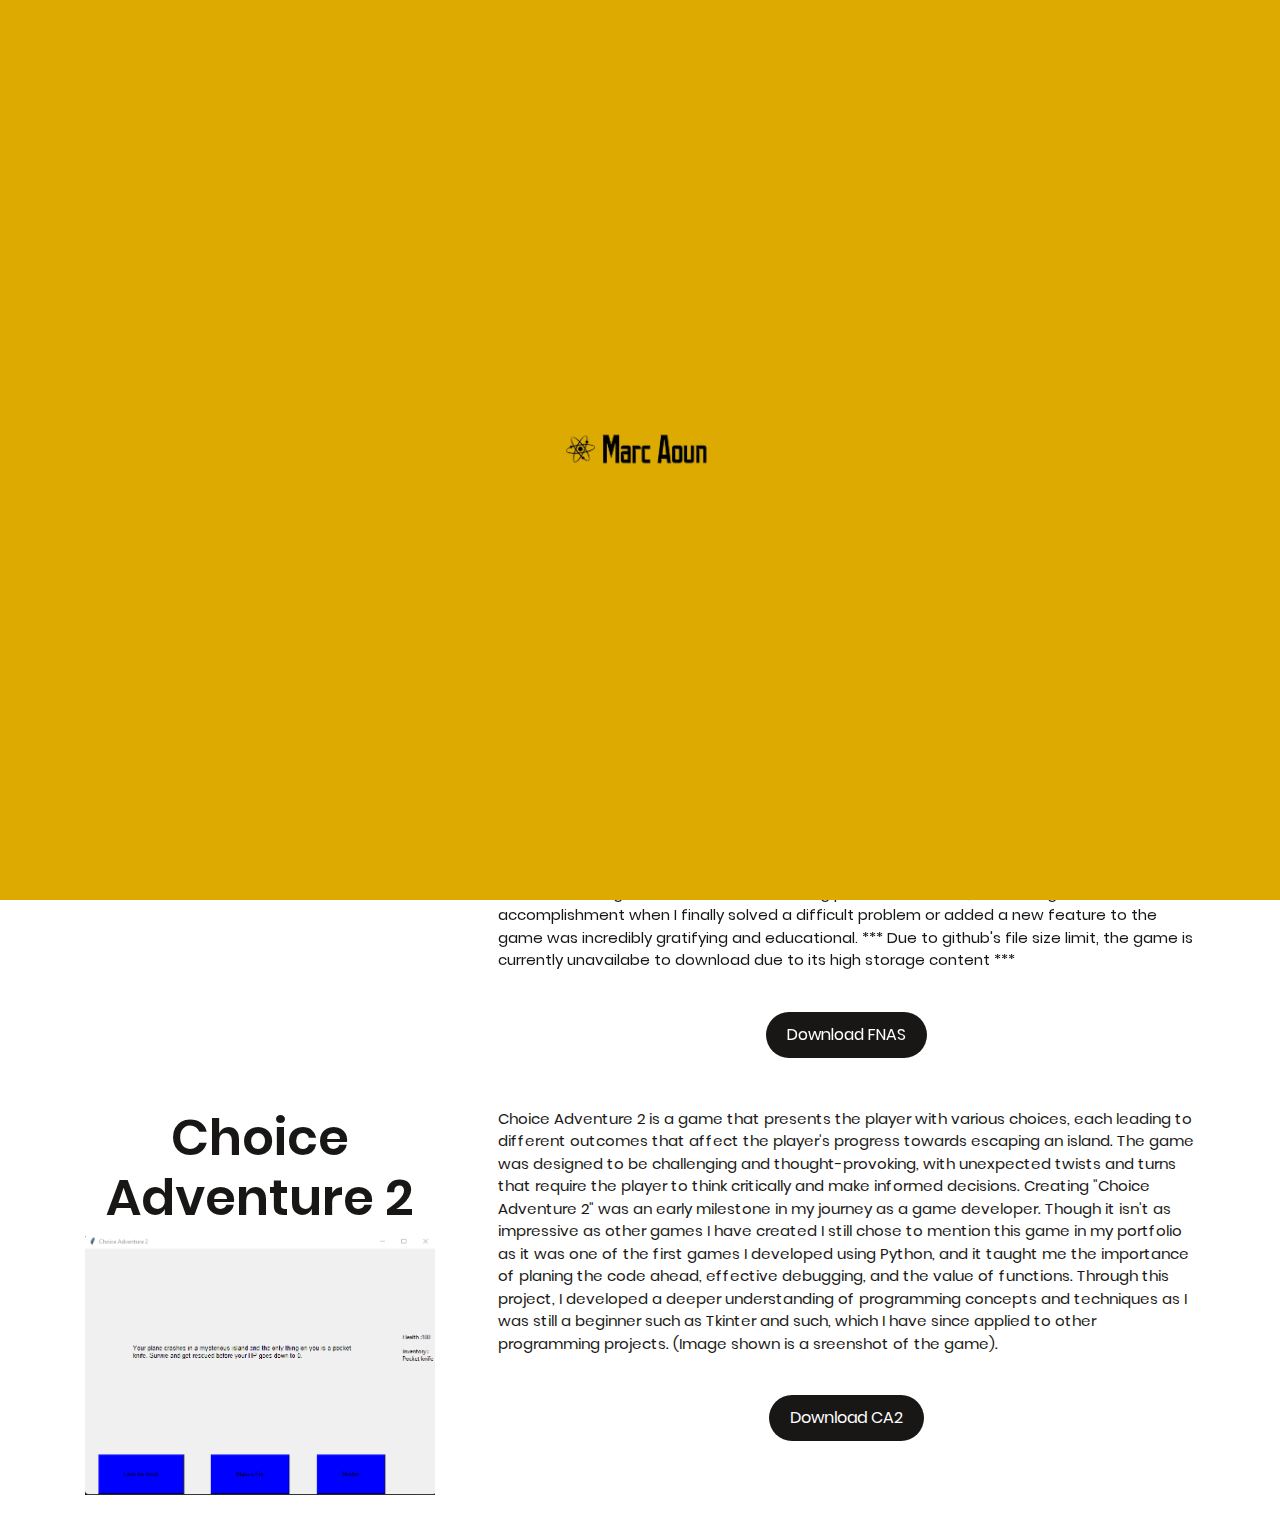
<file: game.html>
<!DOCTYPE html>
<html lang="zxx">

<head>
    <meta charset="UTF-8">
    <meta http-equiv="X-UA-Compatible" content="IE=edge">
    <meta name="viewport" content="width=device-width, initial-scale=1.0">
    <!-- title -->
    <title>Marc Aoun Portfolio</title>
    <!-- favicon -->
    <link rel="icon" type="image/png" sizes="32x32" href=".\asset\page\Marcfav.png">
    <link rel="icon" type="image/png" sizes="16x16" href=".\asset\page\Marcfav.png">
    <link rel="shortcut icon" href=".\asset\page\Marcfav.png">
    <!-- metatag -->
    <meta name="author" content="Marc Aoun" />
    <meta property="og:title" content="Marc's Website" />
    <meta property="og:url" content="" />
    <meta property="og:image" content="" />
    <meta property="og:description" content="WebMarc" />
    <meta property="og:site_name" content="Marc's Website" />
    <meta name="twitter:card" content="summary">
    <meta name="twitter:title" content="Marc's Website">
    <meta name="twitter:description" content="Marc's Website">
    <meta name="twitter:image" content="">
    <meta id="tw_url" name="twitter:url" content="">
    <!-- main style -->
    <link href="css/main.css" rel="stylesheet">
    <!-- responsive style -->
    <link href="css/responsive.css" rel="stylesheet">
</head>

<body>
    <!-- header -->
    <header id="headermain">
        <div class="container">
            <div class="row headerwrap">
                <div class="col-xs-12 col-md-12 col-lg-2">
                    <!-- wrap logo -->
                    <div class="headerwrap__logo">
                        <img src="./asset/page/marclogo4.png" alt="logo" class="img-fluid" />
                    </div>
                    <!-- end wrap logo -->
                    <!-- navigation icon  -->
                    <div class="navicon d-block d-lg-none">
                        <div class="navicon__bar"></div>
                    </div>
                    <!-- end navigation icon  -->
                </div>
                <div class="col-lg-10 text-xl-left d-none d-lg-block justify-content-lg-left justify-content-xl-left">
                    <!-- navigation desktop -->
                    <div class="col-lg-10 text-xl-left d-none d-lg-block justify-content-lg-left justify-content-xl-left">
                        <!-- navigation desktop -->
                        <nav class="navpage text-left">
                            <ul class="navpage__wrap">
                                <li class="navpage__list"><a href="index.html" class="activelink">Go Back</a></li>

                            </ul>
                        </nav>
                        <!-- end navigation desktop -->
                    </div>

                    <!-- end navigation desktop -->
                </div>
            </div>
        </div>
    </header>
    <!-- end header -->
    <!-- mobile nav -->
    <div class="overlay">
        <div class="overlay__navigation">
            <ul class="overlay__listnav">
                <li class="navpage__list"><a href="index.html">Go Back</a></li>

            </ul>
        </div>
    </div>
    <!-- end mobile nav -->
    <!-- PRELOADER -->
    <div class="preloader">
        <div class="preloader__img">
            <img src="./asset/page/marclogo4.png" alt="logopage" class="img-fluid" />
        </div>
    </div>
    <!-- main wrap -->
    <main id="mainwrap">
        <!-- section hero -->
        <div id="sectionhero" class="sectionblock">
            <div class="container">              
                    <div class=" ">             
                    </div>                   
                    <center>
                        <h1 class="infohero__title">Game
                            <span>Development</span>
                        </h1>
                        
                    </center>                  
                    </div>           
            </div>
            <svg xmlns="http://www.w3.org/2000/svg" viewBox="0 0 1440 320">
                <path fill="#ffffff" fill-opacity="1" d="M0,128L60,149.3C120,171,240,213,360,192C480,171,600,85,720,85.3C840,85,960,171,1080,197.3C1200,224,1320,192,1380,176L1440,160L1440,320L1380,320C1320,320,1200,320,1080,320C960,320,840,320,720,320C600,320,480,320,360,320C240,320,120,320,60,320L0,320Z"></path>
              </svg>
        </div>
        <!-- end section hero -->
        <!-- about section -->
        <div id="aboutsection" class="sectionblock">
            <div class="container">
                <div class="row">
                    <div class="col-lg-4 text-center text-lg-left">
                        <div class="abouthero">
                            <center>
                            <h3>FNAS</h3>    
                            </center>
                            
                            <iframe width="400" height="315" src="https://www.youtube.com/embed/DbZMN5v5umE" title="YouTube video player" frameborder="0" allow="accelerometer; autoplay; clipboard-write; encrypted-media; gyroscope; picture-in-picture; web-share" allowfullscreen></iframe>
                            
                        </div>
                    </div>
                    <div class="col-lg-8 pl-lg-5 text-center text-lg-left">
                        <div class="infoabout">
                            <p class="infoabout__title">
                                I developed a game called "Five Nights at Springtrap's" using C# in Unity. The game is set in a spooky and abandoned restaurant where the player is the night guard. The objective of the game is to survive five nights by destroying animatronic characters who are trying to harm the player. The game features a challenging gameplay experience, with a variety of jumpscares to keep the player on their toes. Throughout the development process, I utilized my skills in programming, game design, and problem-solving to create a polished and entertaining game. Developing this game was both challenging and rewarding. One of the biggest challenges was creating a game that was both fun to play and quite difficult. I had to ensure that the game mechanics were balanced and that the AI system for the animatronic character was realistic enough to provide a challenging experience for players. Debugging and fixing issues that occurred during the development process was also a time-consuming and sometimes frustrating process. 

                                However, the feeling of accomplishment when I finally solved a difficult problem or added a new feature to the game was incredibly gratifying and educational. *** Due to github's file size limit, the game is currently unavailabe to download due to its high storage content *** <div class="row  text-center text-lg-left">
                                </div>

                            </div>
                            <center>
                                <a href=" " target = "_blank" class="btn linkbtn aboutlink mt-4">
                                Download FNAS
                                 </a>                        
                            </center>
                        </div>                   

                    </div>


                
                </div>
            </div>

        </div>


        </div>

        
            <!-- end section hero -->
            <!-- about section -->
            <div id="aboutsection" class="sectionblock">
                <div class="container">
                    <div class="row">
                        <div class="col-lg-4 text-center text-lg-left">
                            <div class="abouthero">
                                <center>
                                <h3>Choice Adventure 2</h3>    
                                </center>
                                <img src="ChoiceAvd.png" alt="poto" class="img-fluid heroimg__poto" width = "400">
                                
                            </div>
                        </div>
                        <div class="col-lg-8 pl-lg-5 text-center text-lg-left">
                            <div class="infoabout">
                                <p class="infoabout__title">
                                    Choice Adventure 2 is a game that presents the player with various choices, each leading to different outcomes that affect the player's progress towards escaping an island. The game was designed to be challenging and thought-provoking, with unexpected twists and turns that require the player to think critically and make informed decisions.

                                    Creating "Choice Adventure 2" was an early milestone in my journey as a game developer. Though it isn't as impressive as other games I have created I still chose to mention this game in my portfolio as it was one of the first games I developed using Python, and it taught me the importance of planing the code ahead, effective debugging, and the value of functions. Through this project, I developed a deeper understanding of programming concepts and techniques as I was still a beginner such as Tkinter and such, which I have since applied to other programming projects. (Image shown is a sreenshot of the game).

                                     <div class="row  text-center text-lg-left">
                                        
                                    </div>
                                    <center>
                                        <a href="Choice_Adventure2.zip" target = "_blank" class="btn linkbtn aboutlink mt-4">
                                            Download CA2
                                        </a>                        
                                        </center>
    
                                </div>
                            </div>

                        </div>
                    
                    </div>
                </div>
    
            </div>
    
    
            </div>
        <!-- end about -->
        <!-- service section -->

        <!-- end service section -->
        <!-- portfolio section -->
        <div id="portfoliosection" class="sectionblock">
            <div class="container">
                <div class="row">
                    <div class="col-lg-12 text-center">
                        <!-- filter portfolio -->
                        <div class="warpfilter text-left">
                            <ul id="filterwrap" class="warpfilter__filter justify-content-left text-center text-lg-left">
                          
                                

                            </ul>
                        </div>
                        
                    </div>
                </div>
            </div>
        </div>


        <!-- end portfolio section -->
        <!-- contact section -->
       
    </footer>
    <!-- end footer section-->
    <!-- keen slider -->
    <script src="./javascript/vendor/keen-slider.js"></script>
    <!-- glightbox -->
    <script src="./javascript/vendor/glightbox.js"></script>
    <!-- shufle -->
    <script src="./javascript/vendor/shufle.js"></script>
    <!-- script -->
    <script src="./javascript/main.js"></script>
</body>

</html>
</file>
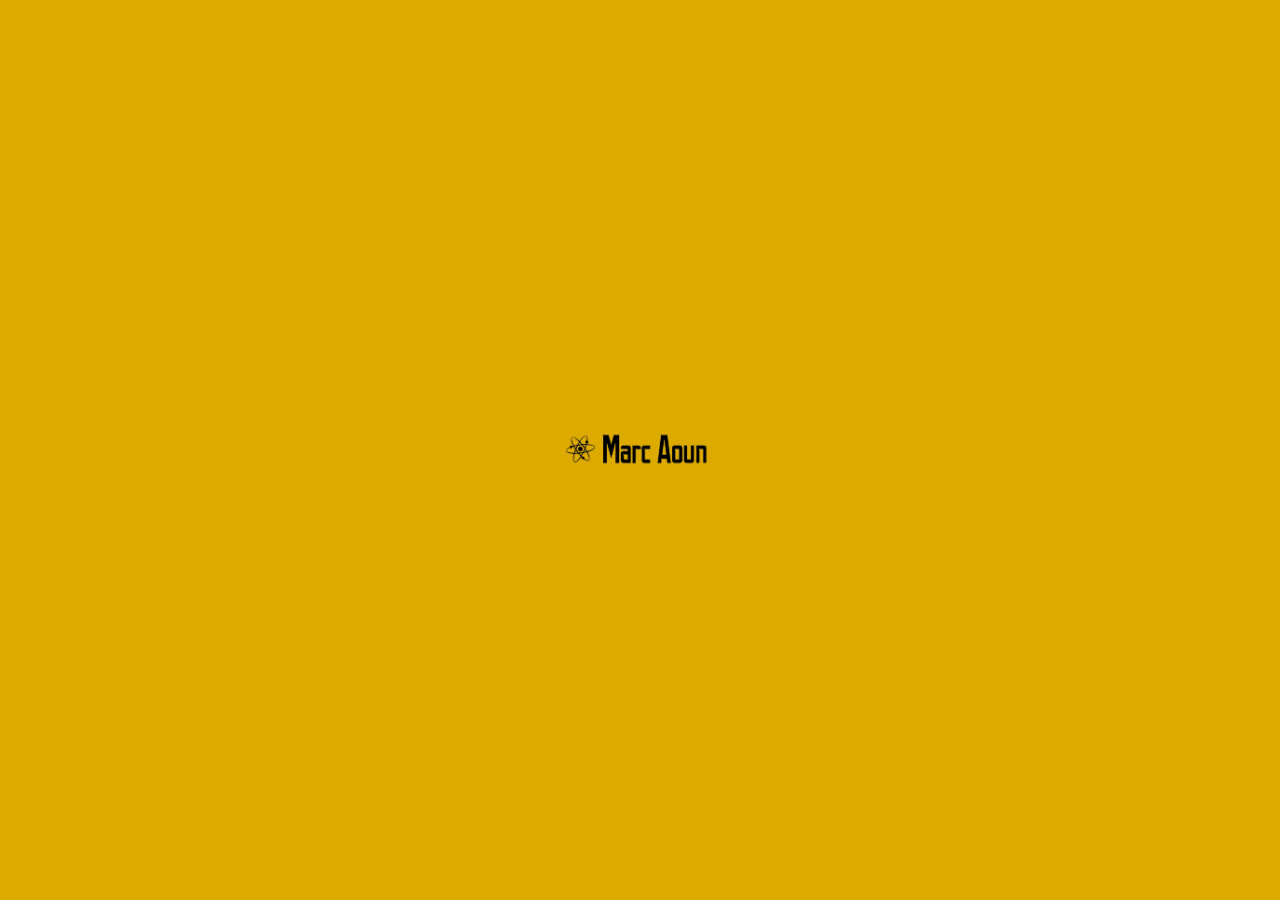
<file: PerWebsite/223108/MAINFILES/game.html>
<!DOCTYPE html>
<html lang="zxx">

<head>
    <meta charset="UTF-8">
    <meta http-equiv="X-UA-Compatible" content="IE=edge">
    <meta name="viewport" content="width=device-width, initial-scale=1.0">
    <!-- title -->
    <title>Marc Aoun Portfolio</title>
    <!-- favicon -->
    <link rel="icon" type="image/png" sizes="32x32" href="./asset/page/favicon-32x32.png">
    <link rel="icon" type="image/png" sizes="16x16" href="./asset/page/favicon-16x16.png">
    <link rel="shortcut icon" href="./asset/page/favicon.ico">
    <!-- metatag -->
    <meta name="author" content="Marc Aoun" />
    <meta property="og:title" content="Marc's Website" />
    <meta property="og:url" content="" />
    <meta property="og:image" content="" />
    <meta property="og:description" content="WebMarc" />
    <meta property="og:site_name" content="Marc's Website" />
    <meta name="twitter:card" content="summary">
    <meta name="twitter:title" content="Marc's Website">
    <meta name="twitter:description" content="Marc's Website">
    <meta name="twitter:image" content="">
    <meta id="tw_url" name="twitter:url" content="">
    <!-- main style -->
    <link href="css/main.css" rel="stylesheet">
    <!-- responsive style -->
    <link href="css/responsive.css" rel="stylesheet">
</head>

<body>
    <!-- header -->
    <header id="headermain">
        <div class="container">
            <div class="row headerwrap">
                <div class="col-xs-12 col-md-12 col-lg-2">
                    <!-- wrap logo -->
                    <div class="headerwrap__logo">
                        <img src="./asset/page/marclogo4.png" alt="logo" class="img-fluid" />
                    </div>
                    <!-- end wrap logo -->
                    <!-- navigation icon  -->
                    <div class="navicon d-block d-lg-none">
                        <div class="navicon__bar"></div>
                    </div>
                    <!-- end navigation icon  -->
                </div>
                <div class="col-lg-10 text-xl-left d-none d-lg-block justify-content-lg-left justify-content-xl-left">
                    <!-- navigation desktop -->

                    <!-- end navigation desktop -->
                </div>
            </div>
        </div>
    </header>
    <!-- end header -->
    <!-- mobile nav -->
    <div class="overlay">
        <div class="overlay__navigation">
            <ul class="overlay__listnav">
                <li class="navpage__list"><a href="#herosection">Intro.</a></li>
                <li><a href="#aboutsection">About u.</a></li>
                <li><a href="#servicesection">Services.</a></li>
                <li><a href="#portfoliosection">Portfolio.</a></li>
                <li><a href="#contactsection">Contact.</a></li>
            </ul>
        </div>
    </div>
    <!-- end mobile nav -->
    <!-- PRELOADER -->
    <div class="preloader">
        <div class="preloader__img">
            <img src="./asset/page/marclogo4.png" alt="logopage" class="img-fluid" />
        </div>
    </div>
    <!-- main wrap -->
    <main id="mainwrap">
        <!-- section hero -->
        <div id="sectionhero" class="sectionblock">
            <div class="container">
                <div class="row">
                    <div class="col-lg-6 pr-0 mr-0 pl-lg-0 pr-lg-5 mr-lg-0 mt-3 mt-lg-0 align-items-center justify-content-center align-items-lg-left justify-content-lg-left text-center text-lg-left d-flex order-1 order-lg-0 ">
              
                    </div>
                        <div class="heroimg">
                            To be continued...
                        </div>
                    </div>
                </div>
            </div>
            <svg xmlns="http://www.w3.org/2000/svg" viewBox="0 0 1440 320">
                <path fill="#ffffff" fill-opacity="1" d="M0,128L60,149.3C120,171,240,213,360,192C480,171,600,85,720,85.3C840,85,960,171,1080,197.3C1200,224,1320,192,1380,176L1440,160L1440,320L1380,320C1320,320,1200,320,1080,320C960,320,840,320,720,320C600,320,480,320,360,320C240,320,120,320,60,320L0,320Z"></path>
              </svg>
        </div>
        <!-- end section hero -->
        <!-- about section -->


        </div>
        <!-- end about -->
        <!-- service section -->

        <!-- end service section -->
        <!-- portfolio section -->
        <div id="portfoliosection" class="sectionblock">
            <div class="container">
                <div class="row">
                    <div class="col-lg-12 text-center">
                        <!-- filter portfolio -->
                        <div class="warpfilter text-left">
                            <ul id="filterwrap" class="warpfilter__filter justify-content-left text-center text-lg-left">
                          
                                

                            </ul>
                        </div>
                        
                    </div>
                </div>
            </div>
        </div>


        <!-- end portfolio section -->
        <!-- contact section -->
       
    </footer>
    <!-- end footer section-->
    <!-- keen slider -->
    <script src="./javascript/vendor/keen-slider.js"></script>
    <!-- glightbox -->
    <script src="./javascript/vendor/glightbox.js"></script>
    <!-- shufle -->
    <script src="./javascript/vendor/shufle.js"></script>
    <!-- script -->
    <script src="./javascript/main.js"></script>
</body>

</html>
</file>
<file: css/main.css>
/*
* ----------------------------------------------------------------------------------------
Version       : 1.0
Filename      : main.css
* ----------------------------------------------------------------------------------------
  TABLE OF CONTENT
* ----------------------------------------------------------------------------------------
* 01.BASE CSS. 
    - loadder 
* 02.HEADER SECTION.
    - navigation 
* 03.HERO SECTION. 
* 04.ABOUT SECTION.
* 05.SERVICES SECTION.
* 06.PORTFOLIO SECTION.
* 07.CONTACT SECTION.
* 08.FOOTER SECTION. 
* ----------------------------------------------------------------------------------------
*/
    
    @import url(./vendor/bootstrap/bootstrap.css);
    @import url(./vendor/fontawesome/all.min.css);
    @import url(./vendor/keen-slider.css);
    @import url(./vendor/glightbox.css);
    @font-face {
        font-family: "Poppins";
        font-style: normal;
        font-weight: 700;
        src: url("../font/Poppins-Bold.woff2") format("woff2");
        font-display: swap;
    }
    
    @font-face {
        font-family: "Poppins";
        font-style: normal;
        font-weight: 600;
        src: url("../font/Poppins-SemiBold.woff2") format("woff2");
        font-display: swap;
    }
    
    @font-face {
        font-family: "Poppins";
        font-style: normal;
        font-weight: 400;
        src: url("../font/Poppins-Regular.woff2") format("woff2");
        font-display: swap;
    }
    /*
* ----------------------------------------------------------------------------------------
* 01.BASE CSS. 
* ----------------------------------------------------------------------------------------
*/
    
    * {
        -webkit-font-smoothing: antialiased;
    }
    
    body {
        font-family: 'Poppins';
        font-size: 15px;
        font-weight: 400;
        background: #FFDB67;
        color: #181715;
        text-rendering: optimizeLegibility;
    }
    
     ::selection {
        background: #ddaa01;
        color: #ffffff;
    }
    
    a:hover {
        text-decoration: none;
    }
    
    .fixid {
        background: #FFDB67;
        box-shadow: 0 0 10px 5px rgba(221, 170, 1, .3);
    }
    
    label {
        font-size: 13px;
        font-weight: 600;
        text-transform: uppercase;
    }
    
    input,
    textarea {
        padding: 10px;
        font-size: 13px;
        width: 100%;
        color: #181715;
        background: transparent;
        border: 2px solid rgba(25, 26, 30, .5);
        border-radius: 3px;
    }
    
    textarea {
        height: 150px;
    }
    
    .goverlay {
        background: #FFDB67;
    }
    
    .linkbtn {
        background: #181715;
        color: #ffffff;
        padding: 10px 20px;
        border-radius: 50px;
    }
    
    .linkbtn:hover {
        color: #ffffff;
    }
    
    .navigation-wrapper {
        position: relative;
    }
    
    .dots {
        display: flex;
        padding: 5px 0;
        justify-content: center;
    }
    
    .dot {
        border: none;
        width: 20px;
        height: 2px;
        background: #ddaa01;
        border-radius: 3px;
        margin: 10px 5px;
        padding: 3px;
        cursor: pointer;
    }
    
    .dot:focus {
        outline: none;
    }
    
    .dot--active {
        background: #181715;
    }
    /*
* ----------------------------------------------------------------------------------------
* 01.BASE CSS. 
- preloader
* ----------------------------------------------------------------------------------------
*/
    
    .preloader {
        position: fixed;
        width: 100%;
        height: 100%;
        z-index: 999999999 !important;
        background-color: #ddaa01;
        top: 0;
        left: 0;
        right: 0;
        bottom: 0;
    }
    
    .preloader .preloader__img {
        display: inline-block;
        position: absolute;
        width: 150px;
        top: 50%;
        left: 50%;
        transform: translate(-50%, -50%);
    }
    /*
* ----------------------------------------------------------------------------------------
* 02.HEADER SECTION. 
* ----------------------------------------------------------------------------------------
*/
    
    #headermain {
        padding: 10px 0 10px;
        position: fixed;
        width: 100%;
        z-index: 3;
    }
    /*
* ----------------------------------------------------------------------------------------
* 02.HEADER SECTION. 
- navigation
* ----------------------------------------------------------------------------------------
*/
    
    .navpage__wrap {
        padding: 10px 0 0;
        margin: 0;
    }
    
    .navpage__wrap li {
        list-style: none;
        display: inline-block;
        margin: 0 3px;
    }
    
    .navpage__wrap li a {
        font-size: 15px;
        font-weight: 500;
        position: relative;
        color: #181715;
        z-index: 1;
        padding: 5px 15px;
        border-radius: 50px;
    }
    
    .navpage__wrap li a:hover {
        text-decoration: none;
        color: #ffffff;
        background: #181715;
    }
    
    .navpage__wrap li a.activelink {
        color: #ffffff;
        background: #181715;
    }
    
    .navicon {
        position: absolute;
        right: 10px;
        top: 10px;
        width: 50px;
        height: 50px;
        cursor: pointer;
        z-index: 22;
        border-radius: 25px;
    }
    
    .navicon__bar {
        width: 18px;
        height: 1px;
        position: absolute;
        top: 25%;
        left: 50%;
        transform: translate(-50%, -50%);
        background: rgba(0, 0, 0, 0);
        transition: all .3s;
    }
    
    .navicon__bar:before,
    .navicon__bar:after {
        content: '';
        position: absolute;
        width: 25px;
        height: 2px;
        background: #181715;
    }
    
    .navicon:hover .navicon__bar:before,
    .navicon:hover .navicon__bar:after {
        background: #181715;
    }
    
    .navicon__bar:before {
        transform: rotate(0deg) translate(0px, -4px);
    }
    
    .navicon__bar:after {
        transform: rotate(0deg) translate(0px, 4px);
    }
    
    .navicon.active .navicon__bar:before {
        transform: rotate(-45deg) translate(0px, 0px);
    }
    
    .navicon.active .navicon__bar:after {
        transform: rotate(45deg) translate(0px, 0px);
    }
    
    .navicon.active:hover .navicon__bar .navicon__bar:before {
        transform: rotate(0deg) translate(0px, 0px);
    }
    
    .navicon.active:hover .navicon__bar .navicon__bar:after {
        transform: rotate(0deg) translate(0px, 0px);
    }
    
    .overlay {
        position: fixed;
        width: 100%;
        height: auto;
        z-index: 2;
        top: -100%;
        display: none;
        background: #FFDB67;
        padding: 80px 0 30px 0;
        border-bottom: 1px solid #ddaa01;
    }
    
    .overlay__listnav {
        padding: 0 0 0 20px;
    }
    
    .overlay__listnav li {
        list-style: none;
        margin: 10px 0;
    }
    
    .overlay__listnav li a {
        font-size: 18px;
        font-weight: 500;
        position: relative;
        color: #181715;
        padding: 5px 10px;
        border-radius: 50px;
    }
    
    .overlay__listnav li a:hover {
        color: #ffffff;
        text-decoration: none;
        background: #181715;
    }
    
    .openmenu .overlay {
        display: block;
        top: -1px;
    }
    /*
* ----------------------------------------------------------------------------------------
* 03.HERO SECTION. 
* ----------------------------------------------------------------------------------------
*/
    
    #sectionhero {
        padding: 100px 0 0;
    }
    
    .infohero__p {
        font-size: 20px;
        letter-spacing: 1px;
        padding: 5px 20px;
        color: #ffffff;
        display: inline-block;
        background: #181715;
    }
    
    .infohero__title {
        font-size: 80px;
        font-weight: 600;
        text-shadow: 5px 5px #ddaa01;
    }
    
    .infohero__title span {
        display: block;
    }
    
    .heroimg {
        height: 350px;
        width: 350px;
        margin: 0 auto;
    }
    
    .heroimg .heroimg__poto {
        border-radius: 100%;
        height: 350px;
        width: 350px;
        object-fit: cover;
        box-shadow: 20px 20px 1px 1px #ddaa01;
        border: 7px solid;
    }
    
    #typed-text {
        letter-spacing: 3px;
        font-size: 20px;
        font-weight: 600;
        text-transform: uppercase;
    }
    
    .herolink {
        display: inline-block;
    }
    /*
* ----------------------------------------------------------------------------------------
* 04.ABOUT SECTION. 
* ----------------------------------------------------------------------------------------
*/
    
    #aboutsection {
        height: auto;
        background: #ffffff;
        padding: 50px 0 0;
    }
    
    .abouthero h3 {
        font-size: 50px;
        font-weight: 600;
    }
    
    .infoabout__list {
        padding: 0;
    }
    
    .infoabout__list li {
        list-style: none;
    }
    
    .infoabout__wrap .infoabout__title {
        color: #181715;
        letter-spacing: 1px;
        font-weight: 700;
    }
    /*
* ----------------------------------------------------------------------------------------
* 05.SERVICE SECTION. 
* ----------------------------------------------------------------------------------------
*/
    
    #servicesection {
        background: #FFDB67;
        height: auto;
        padding: 0 0 0;
    }
    
    .counterwrap {
        text-align: center;
    }
    
    .counterwrap__counternum {
        font-size: 30px;
        font-weight: 700;
    }
    
    .wrapservice {
        padding: 20px;
    }
    
    .wrapservice i {
        font-size: 30px;
        background: #ddaa01;
        padding: 20px 20px;
        border-radius: 100%;
    }
    
    .wrapservice__title {
        font-size: 20px;
        font-weight: 600;
    }
    /*
* ----------------------------------------------------------------------------------------
* 06.PORTFOLIO SECTION. 
* ----------------------------------------------------------------------------------------
*/
    
    #portfoliosection {
        background: #ffffff;
        height: auto;
    }
    
    #porfoliowarp {
        padding-top: 50px;
        position: relative;
        padding-left: 0;
        padding-right: 0;
        z-index: 1;
    }
    
    .grid-gutter-md {
        margin-left: -8px;
        margin-right: -8px;
    }
    
    .porfoliowarp__item {
        cursor: pointer;
        margin: 0;
        position: relative;
        float: right;
        padding: 10px;
        width: 33.3333%;
        border-radius: 5px;
        overflow: hidden;
    }
    
    .porfoliowarp__content {
        border-radius: 5px;
        height: 350px;
        width: 100%;
        -webkit-transition: all .3s ease;
        -moz-transition: all .3s ease;
        -ms-transition: all .3s ease;
        -o-transition: all .3s ease;
        transition: all .3s ease;
    }
    
    .porfoliowarp__item:hover .porfoliowarp__content {
        background-color: #ddaa01;
        opacity: .5;
    }
    
    .porfoliowarp__portolink i {
        position: absolute;
        z-index: 1;
        color: #181715;
        opacity: 0;
        font-size: 50px;
        position: absolute;
        top: 50%;
        left: 50%;
        -ms-transform: translate(-50%, -50%);
        transform: translate(-50%, -50%);
        transition: all .3s;
    }
    
    .porfoliowarp__item:hover i {
        opacity: 1;
    }
    
    #filterwrap {
        padding: 0;
        margin: 30px 0;
    }
    
    #filterwrap li {
        display: inline-block;
        list-style: none;
        margin: 0 5px;
        padding: 5px 20px;
        cursor: pointer;
        border: 1px solid #181715;
    }
    
    #filterwrap li.active {
        background: #181715;
        color: #ffffff;
    }
    /*
* ----------------------------------------------------------------------------------------
* 07.CONTACT SECTION. 
* ----------------------------------------------------------------------------------------
*/
    
    #contactsection {
        height: auto;
        background: #FFDB67;
        padding: 0 0 50px;
    }
    
    .contactdetail__title {
        font-size: 30px;
        font-weight: 600;
    }
    
    .contactdetail__list {
        padding: 0;
    }
    
    .contactdetail__list li {
        list-style: none;
        position: relative;
        margin: 20px 0;
    }
    
    .contactdetail__span {
        font-weight: 600;
    }
    
    .contactdetail__sosmed {
        padding: 0;
    }
    
    .contactdetail__sosmed li:first-child {
        margin: 10px 10px 0 0;
    }
    
    .contactdetail__sosmed li {
        list-style: none;
        margin: 10px 10px 10px;
        display: inline-block;
    }
    
    .contactdetail__sosmed li a {
        color: #181715;
        font-size: 30px;
    }
    /*
* ----------------------------------------------------------------------------------------
* 08.FOOTER SECTION. 
* ----------------------------------------------------------------------------------------
*/
    
    .footwrap p {
        font-size: 13px;
        letter-spacing: 1px;
    }

    /*
* ----------------------------------------------------------------------------------------
* 09. TEXT GET BIGGER
* ----------------------------------------------------------------------------------------
*/

.cool_effect {
    font-size: 16px;
    transition: font-size 0.2s ease-in-out;
}
  
.cool_effect:hover {
    font-size: 24px;
}
</file>
<file: css/responsive.css>
/*
* ----------------------------------------------------------------------------------------
Version       : 1.0
Filename      : responsive.css
* ----------------------------------------------------------------------------------------
*/

@media only screen and (min-device-width: 1366px) and (max-device-width: 1366px) and (orientation: landscape) and (-webkit-min-device-pixel-ratio: 2) {}

@media only screen and (min-device-width: 1024px) and (max-device-width: 1024px) and (orientation: portrait) and (-webkit-min-device-pixel-ratio: 2) {}

@media only screen and (device-width: 375px) and (device-height: 812px) and (orientation: landscape) and (-webkit-device-pixel-ratio: 3) {}

@media only screen and (device-width: 812px) and (device-height: 375px) and (orientation: portrait) and (-webkit-device-pixel-ratio: 3) {}

@media (min-width: 1366px) {}

@media screen and (max-width: 2560px) {
    body.openmenu .overlay {
        display: none;
    }
}

@media screen and (max-width: 1440px) {}

@media screen and (max-width: 1366px) {}

@media screen and (max-width: 1280px) {}

@media screen and (max-width: 1128px) {}

@media screen and (max-width: 1024px) {}

@media (max-width: 999px) {
    body.openmenu .overlay {
        display: block;
    }
    .heroimg {
        height: 300px;
        width: 300px;
    }
    .heroimg .heroimg__poto {
        height: 300px;
        width: 300px;
    }
    .infohero__p {
        font-size: 15px;
    }
    .infohero__title {
        font-size: 50px;
    }
    .aboutlink {
        margin: 0 auto;
    }
    #typed-text {
        font-size: 15px;
    }
    .porfoliowarp__item {
        width: 50%;
    }
}

@media (max-width: 899) {}

@media (max-width: 799px) {
    .porfoliowarp__item {
        width: 100%;
    }
}

@media only screen and (max-width: 699px) {}

@media only screen and (max-width: 580px) {}

@media (max-width: 480px) {}

@media (max-width: 360px) {}

@media all and (-ms-high-contrast: none),
(-ms-high-contrast: active) {}

@media only screen and (min-device-width: 768px) and (max-device-width: 1024px) and (orientation: landscape) and (-webkit-min-device-pixel-ratio: 2) {}

@media only screen and (min-device-width: 768px) and (max-device-width: 1024px) and (orientation: portrait) and (-webkit-min-device-pixel-ratio: 2) {}

@media(hover: hover) and (pointer: fine) {}

@media screen and (prefers-reduced-motion) {}
</file>
<file: PerWebsite/223108/MAINFILES/css/main.css>
/*
* ----------------------------------------------------------------------------------------
Version       : 1.0
Filename      : main.css
* ----------------------------------------------------------------------------------------
  TABLE OF CONTENT
* ----------------------------------------------------------------------------------------
* 01.BASE CSS. 
    - loadder 
* 02.HEADER SECTION.
    - navigation 
* 03.HERO SECTION. 
* 04.ABOUT SECTION.
* 05.SERVICES SECTION.
* 06.PORTFOLIO SECTION.
* 07.CONTACT SECTION.
* 08.FOOTER SECTION. 
* ----------------------------------------------------------------------------------------
*/
    
    @import url(./vendor/bootstrap/bootstrap.css);
    @import url(./vendor/fontawesome/all.min.css);
    @import url(./vendor/keen-slider.css);
    @import url(./vendor/glightbox.css);
    @font-face {
        font-family: "Poppins";
        font-style: normal;
        font-weight: 700;
        src: url("../font/Poppins-Bold.woff2") format("woff2");
        font-display: swap;
    }
    
    @font-face {
        font-family: "Poppins";
        font-style: normal;
        font-weight: 600;
        src: url("../font/Poppins-SemiBold.woff2") format("woff2");
        font-display: swap;
    }
    
    @font-face {
        font-family: "Poppins";
        font-style: normal;
        font-weight: 400;
        src: url("../font/Poppins-Regular.woff2") format("woff2");
        font-display: swap;
    }
    /*
* ----------------------------------------------------------------------------------------
* 01.BASE CSS. 
* ----------------------------------------------------------------------------------------
*/
    
    * {
        -webkit-font-smoothing: antialiased;
    }
    
    body {
        font-family: 'Poppins';
        font-size: 15px;
        font-weight: 400;
        background: #FFDB67;
        color: #181715;
        text-rendering: optimizeLegibility;
    }
    
     ::selection {
        background: #ddaa01;
        color: #ffffff;
    }
    
    a:hover {
        text-decoration: none;
    }
    
    .fixid {
        background: #FFDB67;
        box-shadow: 0 0 10px 5px rgba(221, 170, 1, .3);
    }
    
    label {
        font-size: 13px;
        font-weight: 600;
        text-transform: uppercase;
    }
    
    input,
    textarea {
        padding: 10px;
        font-size: 13px;
        width: 100%;
        color: #181715;
        background: transparent;
        border: 2px solid rgba(25, 26, 30, .5);
        border-radius: 3px;
    }
    
    textarea {
        height: 150px;
    }
    
    .goverlay {
        background: #FFDB67;
    }
    
    .linkbtn {
        background: #181715;
        color: #ffffff;
        padding: 10px 20px;
        border-radius: 50px;
    }
    
    .linkbtn:hover {
        color: #ffffff;
    }
    
    .navigation-wrapper {
        position: relative;
    }
    
    .dots {
        display: flex;
        padding: 5px 0;
        justify-content: center;
    }
    
    .dot {
        border: none;
        width: 20px;
        height: 2px;
        background: #ddaa01;
        border-radius: 3px;
        margin: 10px 5px;
        padding: 3px;
        cursor: pointer;
    }
    
    .dot:focus {
        outline: none;
    }
    
    .dot--active {
        background: #181715;
    }
    /*
* ----------------------------------------------------------------------------------------
* 01.BASE CSS. 
- preloader
* ----------------------------------------------------------------------------------------
*/
    
    .preloader {
        position: fixed;
        width: 100%;
        height: 100%;
        z-index: 999999999 !important;
        background-color: #ddaa01;
        top: 0;
        left: 0;
        right: 0;
        bottom: 0;
    }
    
    .preloader .preloader__img {
        display: inline-block;
        position: absolute;
        width: 150px;
        top: 50%;
        left: 50%;
        transform: translate(-50%, -50%);
    }
    /*
* ----------------------------------------------------------------------------------------
* 02.HEADER SECTION. 
* ----------------------------------------------------------------------------------------
*/
    
    #headermain {
        padding: 10px 0 10px;
        position: fixed;
        width: 100%;
        z-index: 3;
    }
    /*
* ----------------------------------------------------------------------------------------
* 02.HEADER SECTION. 
- navigation
* ----------------------------------------------------------------------------------------
*/
    
    .navpage__wrap {
        padding: 10px 0 0;
        margin: 0;
    }
    
    .navpage__wrap li {
        list-style: none;
        display: inline-block;
        margin: 0 3px;
    }
    
    .navpage__wrap li a {
        font-size: 15px;
        font-weight: 500;
        position: relative;
        color: #181715;
        z-index: 1;
        padding: 5px 15px;
        border-radius: 50px;
    }
    
    .navpage__wrap li a:hover {
        text-decoration: none;
        color: #ffffff;
        background: #181715;
    }
    
    .navpage__wrap li a.activelink {
        color: #ffffff;
        background: #181715;
    }
    
    .navicon {
        position: absolute;
        right: 10px;
        top: 10px;
        width: 50px;
        height: 50px;
        cursor: pointer;
        z-index: 22;
        border-radius: 25px;
    }
    
    .navicon__bar {
        width: 18px;
        height: 1px;
        position: absolute;
        top: 25%;
        left: 50%;
        transform: translate(-50%, -50%);
        background: rgba(0, 0, 0, 0);
        transition: all .3s;
    }
    
    .navicon__bar:before,
    .navicon__bar:after {
        content: '';
        position: absolute;
        width: 25px;
        height: 2px;
        background: #181715;
    }
    
    .navicon:hover .navicon__bar:before,
    .navicon:hover .navicon__bar:after {
        background: #181715;
    }
    
    .navicon__bar:before {
        transform: rotate(0deg) translate(0px, -4px);
    }
    
    .navicon__bar:after {
        transform: rotate(0deg) translate(0px, 4px);
    }
    
    .navicon.active .navicon__bar:before {
        transform: rotate(-45deg) translate(0px, 0px);
    }
    
    .navicon.active .navicon__bar:after {
        transform: rotate(45deg) translate(0px, 0px);
    }
    
    .navicon.active:hover .navicon__bar .navicon__bar:before {
        transform: rotate(0deg) translate(0px, 0px);
    }
    
    .navicon.active:hover .navicon__bar .navicon__bar:after {
        transform: rotate(0deg) translate(0px, 0px);
    }
    
    .overlay {
        position: fixed;
        width: 100%;
        height: auto;
        z-index: 2;
        top: -100%;
        display: none;
        background: #FFDB67;
        padding: 80px 0 30px 0;
        border-bottom: 1px solid #ddaa01;
    }
    
    .overlay__listnav {
        padding: 0 0 0 20px;
    }
    
    .overlay__listnav li {
        list-style: none;
        margin: 10px 0;
    }
    
    .overlay__listnav li a {
        font-size: 18px;
        font-weight: 500;
        position: relative;
        color: #181715;
        padding: 5px 10px;
        border-radius: 50px;
    }
    
    .overlay__listnav li a:hover {
        color: #ffffff;
        text-decoration: none;
        background: #181715;
    }
    
    .openmenu .overlay {
        display: block;
        top: -1px;
    }
    /*
* ----------------------------------------------------------------------------------------
* 03.HERO SECTION. 
* ----------------------------------------------------------------------------------------
*/
    
    #sectionhero {
        padding: 100px 0 0;
    }
    
    .infohero__p {
        font-size: 20px;
        letter-spacing: 1px;
        padding: 5px 20px;
        color: #ffffff;
        display: inline-block;
        background: #181715;
    }
    
    .infohero__title {
        font-size: 80px;
        font-weight: 600;
        text-shadow: 5px 5px #ddaa01;
    }
    
    .infohero__title span {
        display: block;
    }
    
    .heroimg {
        height: 350px;
        width: 350px;
        margin: 0 auto;
    }
    
    .heroimg .heroimg__poto {
        border-radius: 100%;
        height: 350px;
        width: 350px;
        object-fit: cover;
        box-shadow: 20px 20px 1px 1px #ddaa01;
        border: 7px solid;
    }
    
    #typed-text {
        letter-spacing: 3px;
        font-size: 20px;
        font-weight: 600;
        text-transform: uppercase;
    }
    
    .herolink {
        display: inline-block;
    }
    /*
* ----------------------------------------------------------------------------------------
* 04.ABOUT SECTION. 
* ----------------------------------------------------------------------------------------
*/
    
    #aboutsection {
        height: auto;
        background: #ffffff;
        padding: 50px 0 0;
    }
    
    .abouthero h3 {
        font-size: 50px;
        font-weight: 600;
    }
    
    .infoabout__list {
        padding: 0;
    }
    
    .infoabout__list li {
        list-style: none;
    }
    
    .infoabout__wrap .infoabout__title {
        color: #181715;
        letter-spacing: 1px;
        font-weight: 700;
    }
    /*
* ----------------------------------------------------------------------------------------
* 05.SERVICE SECTION. 
* ----------------------------------------------------------------------------------------
*/
    
    #servicesection {
        background: #FFDB67;
        height: auto;
        padding: 0 0 0;
    }
    
    .counterwrap {
        text-align: center;
    }
    
    .counterwrap__counternum {
        font-size: 30px;
        font-weight: 700;
    }
    
    .wrapservice {
        padding: 20px;
    }
    
    .wrapservice i {
        font-size: 30px;
        background: #ddaa01;
        padding: 20px 20px;
        border-radius: 100%;
    }
    
    .wrapservice__title {
        font-size: 20px;
        font-weight: 600;
    }
    /*
* ----------------------------------------------------------------------------------------
* 06.PORTFOLIO SECTION. 
* ----------------------------------------------------------------------------------------
*/
    
    #portfoliosection {
        background: #ffffff;
        height: auto;
    }
    
    #porfoliowarp {
        padding-top: 50px;
        position: relative;
        padding-left: 0;
        padding-right: 0;
        z-index: 1;
    }
    
    .grid-gutter-md {
        margin-left: -8px;
        margin-right: -8px;
    }
    
    .porfoliowarp__item {
        cursor: pointer;
        margin: 0;
        position: relative;
        float: right;
        padding: 10px;
        width: 33.3333%;
        border-radius: 5px;
        overflow: hidden;
    }
    
    .porfoliowarp__content {
        border-radius: 5px;
        height: 350px;
        width: 100%;
        -webkit-transition: all .3s ease;
        -moz-transition: all .3s ease;
        -ms-transition: all .3s ease;
        -o-transition: all .3s ease;
        transition: all .3s ease;
    }
    
    .porfoliowarp__item:hover .porfoliowarp__content {
        background-color: #ddaa01;
        opacity: .5;
    }
    
    .porfoliowarp__portolink i {
        position: absolute;
        z-index: 1;
        color: #181715;
        opacity: 0;
        font-size: 50px;
        position: absolute;
        top: 50%;
        left: 50%;
        -ms-transform: translate(-50%, -50%);
        transform: translate(-50%, -50%);
        transition: all .3s;
    }
    
    .porfoliowarp__item:hover i {
        opacity: 1;
    }
    
    #filterwrap {
        padding: 0;
        margin: 30px 0;
    }
    
    #filterwrap li {
        display: inline-block;
        list-style: none;
        margin: 0 5px;
        padding: 5px 20px;
        cursor: pointer;
        border: 1px solid #181715;
    }
    
    #filterwrap li.active {
        background: #181715;
        color: #ffffff;
    }
    /*
* ----------------------------------------------------------------------------------------
* 07.CONTACT SECTION. 
* ----------------------------------------------------------------------------------------
*/
    
    #contactsection {
        height: auto;
        background: #FFDB67;
        padding: 0 0 50px;
    }
    
    .contactdetail__title {
        font-size: 30px;
        font-weight: 600;
    }
    
    .contactdetail__list {
        padding: 0;
    }
    
    .contactdetail__list li {
        list-style: none;
        position: relative;
        margin: 20px 0;
    }
    
    .contactdetail__span {
        font-weight: 600;
    }
    
    .contactdetail__sosmed {
        padding: 0;
    }
    
    .contactdetail__sosmed li:first-child {
        margin: 10px 10px 0 0;
    }
    
    .contactdetail__sosmed li {
        list-style: none;
        margin: 10px 10px 10px;
        display: inline-block;
    }
    
    .contactdetail__sosmed li a {
        color: #181715;
        font-size: 30px;
    }
    /*
* ----------------------------------------------------------------------------------------
* 08.FOOTER SECTION. 
* ----------------------------------------------------------------------------------------
*/
    
    .footwrap p {
        font-size: 13px;
        letter-spacing: 1px;
    }

    /*
* ----------------------------------------------------------------------------------------
* 09. TEXT GET BIGGER
* ----------------------------------------------------------------------------------------
*/

.cool_effect {
    font-size: 16px;
    transition: font-size 0.2s ease-in-out;
}
  
.cool_effect:hover {
    font-size: 24px;
}
</file>
<file: PerWebsite/223108/MAINFILES/css/responsive.css>
/*
* ----------------------------------------------------------------------------------------
Version       : 1.0
Filename      : responsive.css
* ----------------------------------------------------------------------------------------
*/

@media only screen and (min-device-width: 1366px) and (max-device-width: 1366px) and (orientation: landscape) and (-webkit-min-device-pixel-ratio: 2) {}

@media only screen and (min-device-width: 1024px) and (max-device-width: 1024px) and (orientation: portrait) and (-webkit-min-device-pixel-ratio: 2) {}

@media only screen and (device-width: 375px) and (device-height: 812px) and (orientation: landscape) and (-webkit-device-pixel-ratio: 3) {}

@media only screen and (device-width: 812px) and (device-height: 375px) and (orientation: portrait) and (-webkit-device-pixel-ratio: 3) {}

@media (min-width: 1366px) {}

@media screen and (max-width: 2560px) {
    body.openmenu .overlay {
        display: none;
    }
}

@media screen and (max-width: 1440px) {}

@media screen and (max-width: 1366px) {}

@media screen and (max-width: 1280px) {}

@media screen and (max-width: 1128px) {}

@media screen and (max-width: 1024px) {}

@media (max-width: 999px) {
    body.openmenu .overlay {
        display: block;
    }
    .heroimg {
        height: 300px;
        width: 300px;
    }
    .heroimg .heroimg__poto {
        height: 300px;
        width: 300px;
    }
    .infohero__p {
        font-size: 15px;
    }
    .infohero__title {
        font-size: 50px;
    }
    .aboutlink {
        margin: 0 auto;
    }
    #typed-text {
        font-size: 15px;
    }
    .porfoliowarp__item {
        width: 50%;
    }
}

@media (max-width: 899) {}

@media (max-width: 799px) {
    .porfoliowarp__item {
        width: 100%;
    }
}

@media only screen and (max-width: 699px) {}

@media only screen and (max-width: 580px) {}

@media (max-width: 480px) {}

@media (max-width: 360px) {}

@media all and (-ms-high-contrast: none),
(-ms-high-contrast: active) {}

@media only screen and (min-device-width: 768px) and (max-device-width: 1024px) and (orientation: landscape) and (-webkit-min-device-pixel-ratio: 2) {}

@media only screen and (min-device-width: 768px) and (max-device-width: 1024px) and (orientation: portrait) and (-webkit-min-device-pixel-ratio: 2) {}

@media(hover: hover) and (pointer: fine) {}

@media screen and (prefers-reduced-motion) {}
</file>
